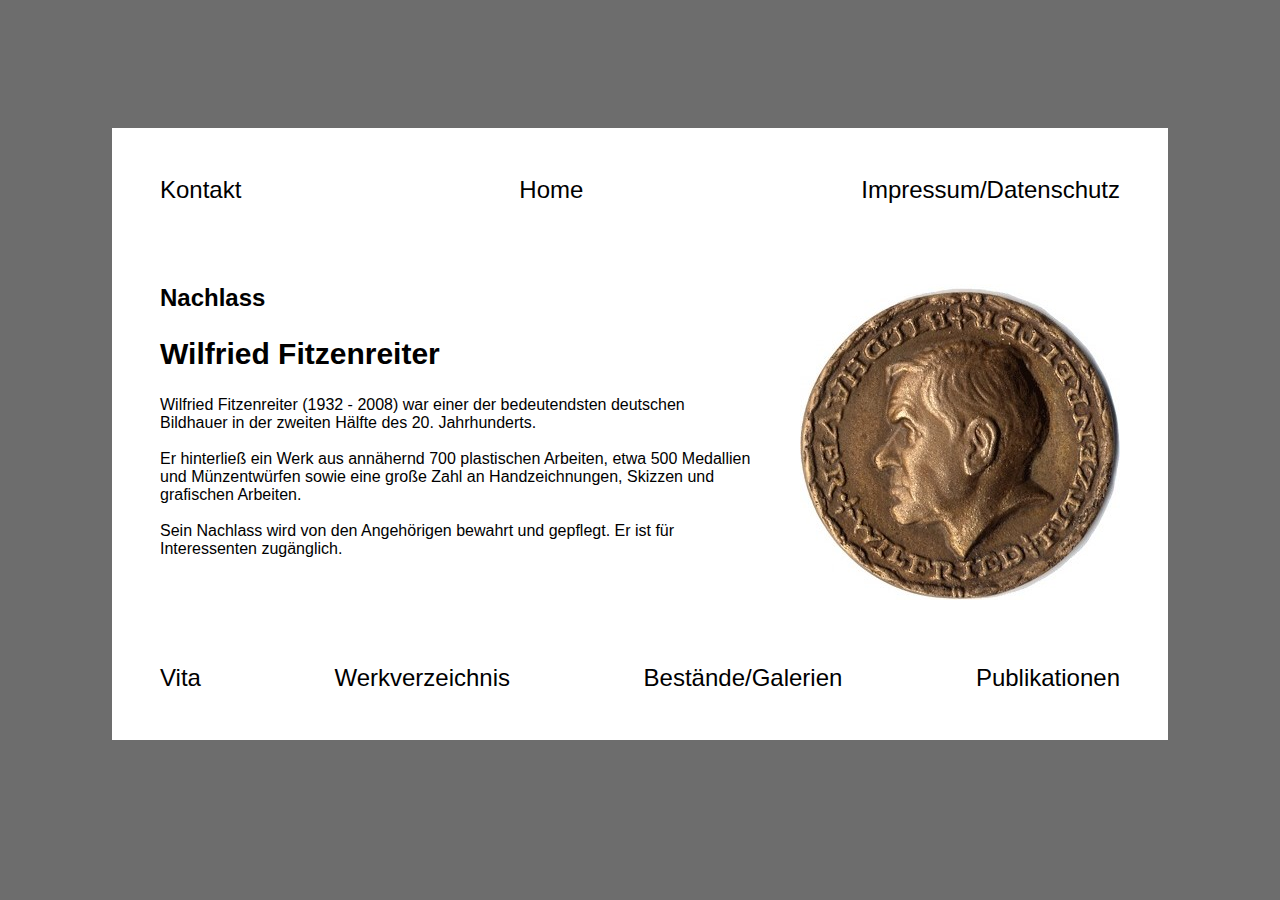
<file: index.html>
<!DOCTYPE html>
<html lang="de">
	<head>
		<meta charset="UTF-8">
		<meta name="viewport" content="width=device-width, initial-scale=1.0">
        <meta name="Fitzenreiter" content="Fitzenreiter Wilfried Bildhauer Sculptor Kunst Plastik Bronze">
        <meta name="keywords" content="Wilfried Fitzenreiter, Fitzenreiter, Bildhauer, Plastik, Medaille">
		
		<title>Homepage Nachlass Wilfried Fitzenreiter</title>

        <link rel="stylesheet" media="screen and (min-width: 640px)" href="resources/css/indexD.css">
        <link rel="stylesheet" media="screen and (max-width: 640px)" href="resources/css/mobile.css">
        

		<script src="resources/javascript/responsive.js"></script>
	</head>
	<body>
        <header id="header">
            <nav>
                <img id="menue" src="resources/pictures/Menue.svg" alt="Menü" onclick="menueButton()">
                <ul id="topnav">
                    <li>
                        <a href= "mailto:post@m-fitzenreiter.de">
                            Kontakt
                        </a>
                    </li>
                    <li>
                        <a href="index.html">
                            Home
                        </a>
                    </li>
                    <li>
                        <a href="Impressum_Datenschutz.html">
                            Impressum/Datenschutz
                        </a>
                    </li>
                </ul>
            </nav>
        </header>
        <main>
            <div id="text">
                <h1>
                    Nachlass
                </h1>
                <h2>
                    Wilfried Fitzenreiter
                </h2>
                <p>
                    Wilfried Fitzenreiter (1932 - 2008) war einer der bedeutendsten deutschen Bildhauer in der zweiten Hälfte des 20. Jahrhunderts.<br><br>
                    Er hinterließ ein Werk aus annähernd 700 plastischen Arbeiten, etwa 500 Medallien und Münzentwürfen sowie eine große Zahl an 
                    Handzeichnungen, Skizzen und grafischen Arbeiten.<br><br>
                    Sein Nachlass wird von den Angehörigen bewahrt und gepflegt. Er ist für Interessenten zugänglich.
                </p>
            </div>
            <img id="med" src="resources/pictures/MedWF.jpg" alt="Wilfried Fitzenreiter, Selbst, 1993, 56 mm (H 210)" width="320" height="316"> 
        </main>
        <footer>
            <nav>
                <ul id="bottomnav">
                    <li>
                        <a href="Vita.html">
                            Vita
                        </a>
                    </li>
                    <li>
                        <a href="Werkverzeichnis.html">
                            Werkverzeichnis
                        </a>
                    </li>
                    <li>
                        <a href="Bestände.html">
                            Bestände/Galerien
                        </a>
                    </li>
                    <li>
                        <a href="Publikationen.html">
                            Publikationen
                        </a>
                    </li>
                </ul>
            </nav>
        </footer>
	</body>
</html>
</file>
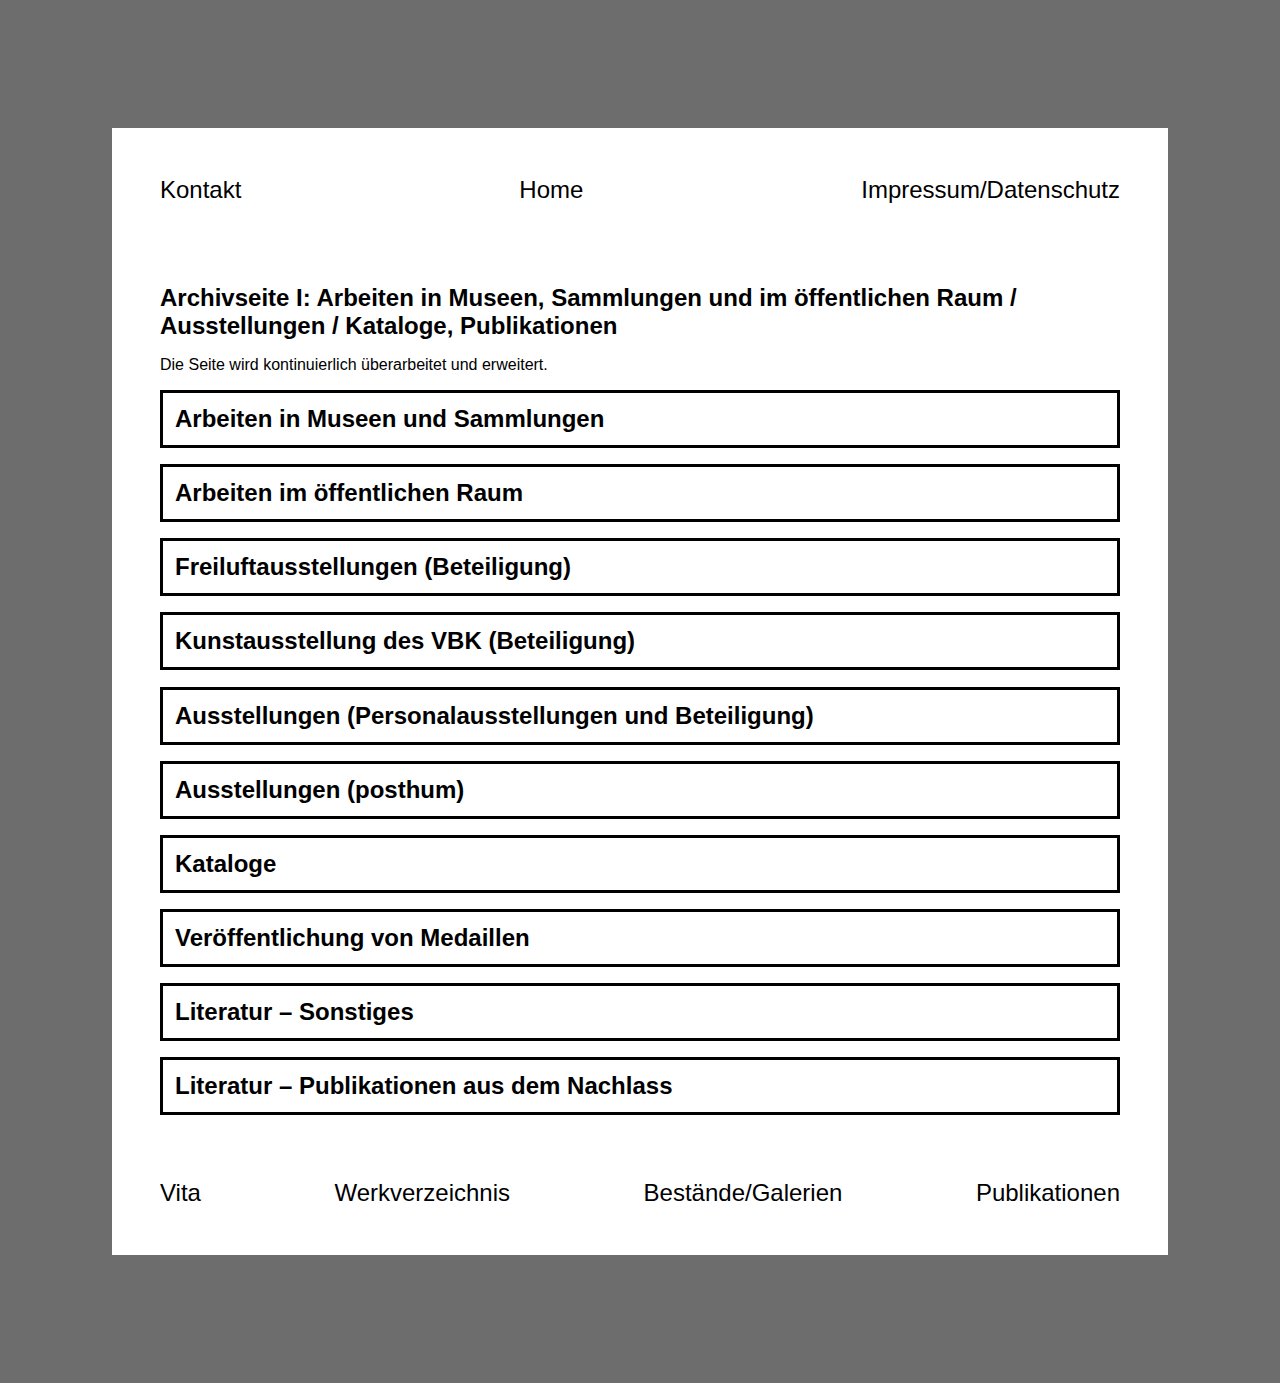
<file: Archivseite1.html>
<!DOCTYPE html>
<html lang="de">
	<head>
		<meta charset="UTF-8">
		<meta name="viewport" content="width=device-width, initial-scale=1.0">
        <meta name="Fitzenreiter" content="Fitzenreiter Wilfried Bildhauer Sculptor Kunst Plastik Bronze">
        <meta name="keywords" content="Wilfried Fitzenreiter, Fitzenreiter, Bildhauer, Plastik, Medaille">
		
		<title>Wilfried Fitzenreiter Archivseite 1</title>

		<link rel="stylesheet" media="screen and (min-width: 640px)" href="resources/css/Archiv1D.css">
		<link rel="stylesheet" media="screen and (max-width: 640px)" href="resources/css/mobileArchiv1.css">
        

		<script src="resources/javascript/responsiveArchiv.js"></script>
	</head>
	<body>
        <header id="header">
            <nav>
                <img id="menue" src="resources/pictures/Menue.svg" alt="Menü" onclick="menueButton()">
                <ul id="topnav">
                    <li>
                        <a href= "mailto:post@m-fitzenreiter.de">
                            Kontakt
                        </a>
                    </li>
                    <li>
                        <a href="index.html">
                            Home
                        </a>
                    </li>
                    <li>
                        <a href="Impressum_Datenschutz.html">
                            Impressum/Datenschutz
                        </a>
                    </li>
                </ul>
            </nav>
        </header>
        <main>
            <div>
                <div>
                    <h1>
                        Archivseite I: Arbeiten in Museen, Sammlungen und im öffentlichen Raum / Ausstellungen / Kataloge, Publikationen
                    </h1>
                    <p>
                        Die Seite wird kontinuierlich überarbeitet und erweitert.
                    </p>
                </div>
                <div>
                    <h1 class="button" onclick="openList(0)">
                        Arbeiten in Museen und Sammlungen
                    </h1>
                    <ul>
                        <li>
                            Gotha Münzkabinett: Medaillen
                        </li>
                        <li>
                            Bautzen Stadtmuseum: Kopf C. Toll
                        </li>
                        <li>
                            Rostock Kunsthalle: Liegende, Relief Badende
                        </li>
                        <li>
                            Schwerin Staatliche Museen: Kopf Karin, Zeichnungen
                        </li>
                        <li>
                            Magdeburg Museum Kloster Unser Lieben Frauen: Liegender, Schreitender, Kleinplastik, Gemmen, Medaillen, Zeichnungen
                        </li>
                        <li>
                            Halle Staatliche Galerie Moritzburg: Geschlagener, Säufer, Medaillen, Zeichnungen
                        </li>
                        <li>
                            Leipzig Museum der Bildenden Künste: Kleinplastik (Sportler)
                        </li>
                        <li>
                            Dresden Staatliche Kunstsammlungen: Paar, Medaillen, Zeichnung
                        </li>
                        <li>
                            Frankfurt/Oder Museum Junge Kunst: Geschlagener, Kleinplastiken
                        </li>
                        <li>
                            Eisenhüttenstadt Stadtmuseum: Kopf Anna
                        </li>
                        <li>
                            Erfurt Angermuseum: Kleinplastik (Stehende)
                        </li>
                        <li>
                            Weimar (Goethehaus): Medaillen
                        </li>
                        <li>
                            <a href="https://www.bpk-bildagentur.de/?LANGUAGE=DE_DE" target="_blank">
                                Berlin Nationalgalerie</a>: Kopf, Relief, Kleinplastiken
                        </li>
                        <li>
                            <a href="https://ikmk.smb.museum/home?lang=de" target="_blank">
                                Berlin Münzkabinett</a>: Medaillen, Münzen
                        </li>
                        <li>
                            Berlin Antikensammlung: Gemmen
                        </li>
                        <li>
                            Berlin Märkisches Museum: Ringer, Stehende
                        </li>
                        <li>
                            Berlin Museum für Deutsche Geschichte (Deutsches Historisches Museum): Knabenkopf, Kleinplastik, Medaillen
                        </li>
                        <li>
                            Berlin Schulmuseum: Kleinplastik, Medaillen
                        </li>
                        <li>
                            <a href="https://archiv.adk.de/Login?login_error=&easydb=nlgd0mc4gqqc23rtsvvv7k1i46&ts=1630065675" target="_blank">
                                Berlin Akademie der Künste</a>: Mädchenkopf Beate 1957; Medaille Käthe Kollwitz für den Käthe-Kollwitz-Preis der Akademie der Künste 1961; 6 Porträt-Medaillen der Präsidenten der Akademie der Künste 1986/87, Bronzen; 8 Zeichnungen 1969-1974
                        </li>
                        <li>
                            Neu-Ulm Städtische Sammlung (Stiftung K. und U. Schulz): Kleinplastik
                        </li>
                        <li>
                            Hannover Niedersächsisches Landesmuseum
                        </li>
                        <li>
                            München Staatliche Münzsammlung
                        </li>
                        <li>
                            Stockholm Moderna museet
                        </li>
                        <li>
                            <a href="http://www.kunstgussmuseum-lauchhammer.de/" target="_blank">
                                Kunstgussmuseum Lauchhammer</a> (Robert)
                        </li>
                        <li>
                            <a href="https://www.bernau-bei-berlin.de/de/stadtportraet/sehenswertes/kunst_im_oeffentlichen_raum/artikel-kunstraum_innenstadt_skulpturensammlung_der_waldsiedlung_bernau.html" target="_blank">
                                Bernau Skulpturensammlung der Waldsiedlung</a> (Brunnenfiguren)
                        </li>
                    </ul>
                </div>
                <div>
                    <h1 class="button" onclick="openList(1)">
                        Arbeiten im öffentlichen Raum
                    </h1>
                    <ul>
                        <li>
                            ehem. Waldsiedlung Wandlitz: Brunnenfiguren 1959 (jetzt Stadt <a href="https://www.bernau-bei-berlin.de/de/stadtportraet/sehenswertes/kunst_im_oeffentlichen_raum/artikel-kunstraum_innenstadt_skulpturensammlung_der_waldsiedlung_bernau.html" target="_blank">
                                Bernau</a>)
                        </li>
                        <li>
                            Rüdersdorf Krankenhaus : Liegender Knabe 1966
                        </li>
                        <li>
                            Hoyerswerda Krankenhaus : Hochrelief Samariter 1967
                        </li>
                        <li>
                            Halle-Neustadt: Saalenixe 1968
                        </li>
                        <li>
                            <a href="https://bildhauerei-in-berlin.de/_html/katalog.html" target="_blank">
                                Berlin</a>: Deutsches Theater: Büste Max Reinhard 1963; Leipziger Straße: Paris 1982; Spreeufer: Brunnenfiguren vom ehemaligen Brunnen Palasthotel 1988; Grünau: Ruderer (Figur und Relief) 1968; Friedrichshain: Turnende 1973; Bad im Friedrichshain: Springerin 1964; Sportschule: Liegender 1974;
                            <a href="https://www.spsg.de/schloesser-gaerten/objekt/schloss-schoenhausen/" target="_blank">
                                Niederschönhausen</a>: Stehender Knabe (Robert) 1963 
                        </li>
                        <li>
                            Brandenburg: Katerdenkmal Kindergarten 1966
                        </li>
                        <li>
                            Eisenhüttenstadt: Liegender Knabe 1966, Stehende, Stehender Knabe 1975, Gewandfigur 1974
                        </li>
                        <li>
                            Gera: Springerin
                        </li>
                        <li>
                            Schwedt: Judoka 1968
                        </li>
                        <li>
                            Karl-Marx-Stadt / Chemnitz: Sitzende 1970, Paar 1972, Geschlagener, Parisurteil (Brühl) 1976-79, Kleinplastik (ehem. Hotel)
                        </li>
                        <li>
                            Frankfurt/Oder: Stehender Knabe (Robert) 1963, Stehende 1972
                        </li>
                        <li>
                            Rostock: Liegender 1969, Rostock Warnemünde: Paar 1972
                        </li>
                        <li>
                            Erfurt: Turnende 1973, Liegender 1969, Sitzende 1970, Judoka 1968, Schreitender 1977
                        </li>
                        <li>
                            Bad Frankenhausen: Sitzende 1970, Liegender Knabe 1966 
                        </li>
                        <li>
                            Neubrandenburg:
                            <a href="62.159.150.10/POPWMS30/ProOpenPlusWMS.dll?VERSION=1.1.1&REQUEST=GetFeatureInfo&SERVICE=WMS&SRS=EPSG:2398&BBOX=4578102.99382716,5935370.875661376,4589617.00617284,5940369.124338624&WIDTH=1085&HEIGHT=471&LAYERS=V_0_9&STYLES=&FORMAT=image/png&INFO_FORMAT=text/html&EXCEPTIONS=application/vnd.ogc.se_xml&FEATURE_COUNT=100&QUERY_LAYERS=V_0_9&X=474&Y=382" target="_blank">
                                Saalenixe 1968</a>
                        </li>
                        <li>
                            Hohenstein-Ernstthal: Karl-May-Denkmal (Büste) 1991
                        </li>
                        <li>
                            Schwerin: Judoka 1968, Junge Frau 1969
                        </li>
                        <li>
                            Paris Deutsche Botschaft: Stehende 1976
                        </li>
                    </ul>
                </div>
                <div>
                    <h1 class="button" onclick="openList(2)">
                        Freiluftausstellungen (Beteiligung)
                    </h1>
                    <ul>
                        <li>
                            „Plastik und Blumen“ Treptower Park, Berlin: 1963, 1965, 1967, 1971, 1973, 1975, 1978, 1980, 1985, 1988
                        </li>
                        <li>
                            „Plastik im Park“ Gera: 1967, 1968, 1975, 1976, 1977, 1980, 1981, 1982, 1984
                        </li>
                        <li>
                            „Bildhauerische Arbeiten in Park und Kirche Putbus“ - Putbus 2001
                        </li>
                    </ul>
                </div>
                <div>
                    <h1 class="button" onclick="openList(3)">
                        Kunstausstellung des VBK (Beteiligung)
                    </h1>
                    <ul>
                        <li>
                            V. Deutsche Kunstausstellung Dresden 1967
                        </li>
                        <li>
                            VI. Deutsche Kunstausstellung Dresden 1967
                        </li>
                        <li>
                            VIII.Kunstausstellung der DDR 1982
                        </li>
                        <li>
                            X. Kunstausstellung der DDR 1987
                        </li>
                        <li>
                            Ausstellung des Verbandes Bildender Künstler Bezirk Berlin: 1960, 1962, 1965, 1974, 1977, 1981, 1983
                        </li>
                    </ul>
                </div>
                <div>
                    <h1 class="button" onclick="openList(4)">
                        Ausstellungen (Personalausstellungen und Beteiligung)
                    </h1>
                    <ul>
                        <li>
                            Ausstellung Junger Künstler, Pavillion der Kunst 1959
                        </li>
                        <li>
                            Kleinplastikwanderausstellung 1960
                        </li>
                        <li>
                            Ausstellung Junger Künstler 1963
                        </li>
                        <li>
                            Unser Zeitgenosse, Nationalgalerie, Berlin 1964
                        </li>
                        <li>
                            Deutsche Kunst des 19./20. Jahrhunderts, Nationalgalerie, Berlin 1966
                        </li>
                        <li>
                            Meisterschüler der Deutschen Akademie der Künste, Berlin 1967
                        </li>
                        <li>
                            Deutsche Realistische Bildhauerkunst im XX. Jahrhundert, Nationalgalerie Berlin 1967
                        </li>
                        <li>
                            Plastik und Email, Schloss Mosigkau 1968
                        </li>
                        <li>
                            Kulturzentrum der DDR Stockholm 1968
                        </li>
                        <li>
                            Architektur und Bildende Kunst, Altes Museum Berlin 1969
                        </li>
                        <li>
                            Kunst und Sport, Leipzig 1969
                        </li>
                        <li>
                            Will Lammert und die Will-Lammert-Preisträger, Akademie der Künste Berlin 1973
                        </li>
                        <li>
                            Biennale der Kleinplastik, Budapest 1973
                        </li>
                        <li>
                            Kleinplastik - Porträt - Schaffen. Bildhauerzeichnungen, Museum für Deutsche Geschichte Berlin 1974
                        </li>
                        <li>
                            Vom Modell zum Guß. Medaillenkunst in der DDR, Gotha 1974
                        </li>
                        <li>
                            Die Frau und die Gesellschaft, Berlin 1975
                        </li>
                        <li>
                            Personalausstellung Galerie am Prater, Berlin 1977/78
                        </li>
                        <li>
                            <a href="resources/PDF/Neubrandenburg 1978.pdf" target="_blank">
                                Personalausstellung Haus der Kultur und Bildung Neubrandenburg 1978</a>
                        </li>
                        <li>
                            Jugend in der Kunst, Altes Museum Berlin 1979
                        </li>
                        <li>
                            Weggefährten - Zeitgenossen, Altes Museum Berlin 1979
                        </li>
                        <li>
                            Galerie erph Erfurt 1979
                        </li>
                        <li>
                            Anthropos. Die menschliche Figur in der zeitgenössischen Plastik, Wien 1982
                        </li>
                        <li>
                            Alltag und Epoche. Werke bildender Kunst der DDR aus 35 Jahren, Altes Museum Berlin 1984
                        </li>
                        <li>
                            Personalausstellung Galerie "a" Berlin 1985
                        </li>
                        <li>
                            Musik in der bildenden Kunst der DDR, Altes Museum Berlin 1985
                        </li>
                        <li>
                            <a href="resources/PDF/Majakowski_1985.pdf" target="_blank">
                                Personalausstellung Majakowski-Galerie Westberlin 1985</a>
                        </li>
                        <li>
                            Sport in der bildenden Kunst der DDR, Ausstellungszentrum am Fernsehturm Berlin 1985
                        </li>
                        <li>
                            Personalausstellung Prag und Bratislava 1986
                        </li>
                        <li>
                            Kunst in Berlin 1648-1987, Altes Museum Berlin 1987
                        </li>
                        <li>
                            Bildhauerkunst aus der Deutschen Demokratischen Republik, Bonn / München / Mannheim 1987/88
                        </li>
                        <li>
                            Mensch - Figur - Raum. Werke deutscher Bildhauer des 20. Jahrhundert, Nationalgalerie Berlin 1988
                        </li>
                        <li>
                            <a href="resources/PDF/UdL.pdf" target="_blank">
                                Personalausstellung Galerie unter den Linden Berlin 1990</a>
                        </li>
                        <li>
                            Personalausstellung Pergamonmuseum (Freunde der antiken Kunst e.V.) Berlin 1992
                        </li>
                        <li>
                            Personalausstellung Galerie Altes Lager Berlin 1993
                        </li>
                        <li>
                            <a href="resources/PDF/Stendal_1997.pdf" target="_blank">
                                Personalausstellung Winkelmann-Museum Stendal 1997</a>
                        </li>
                        <li>
                            Personalausstellung Städtisches Museum Eisenhüttenstadt 1997
                        </li>
                        <li>
                            Deutsches Medaillenmuseum Waldaschaff 1999
                        </li>
                        <li>
                            Personalausstellung Sparkasse Auerbach/Vogtland 2000
                        </li>
                        <li>
                            <a href="resources/PDF/Wiesbaden.pdf" target="_blank">
                                Personalausstellung Galerie Schirmer Wiesbaden 2001</a>
                        </li>
                        <li>
                            <a href="resources/PDF/Muenzkabinett_2002.pdf" target="_blank">
                                Personalausstellung Münzkabinett Staatliche Museen zu Berlin 2002</a>
                        </li>
                        <li>
                            <a href="www.kunstgiesserei-flierl.de/html/04galerie/2003_2/kunstgiesserei_flierl_galerie_02_fitzerreiter.html" target="_blank">
                                Personalausstellung Kunstgiesserei Flierl Berlin 2002</a>
                        </li>
                        <li>
                            Personalausstellung Galerie Talstraße Halle 2002
                        </li>
                        <li>
                            Personalausstellung Galerie Unter dem Wasserturm Neuenhagen 2004
                        </li>
                        <li>
                            Personalausstellung Kunstparkhaus Strausberg 2004
                        </li>
                    </ul>
                </div>
                <div>
                    <h1 class="button" onclick="openList(5)">
                        Ausstellungen (posthum)
                    </h1>
                    <ul>
                        <li>
                            Gedenkausstellung Galerie Kunstgiesserei Flierl 2008
                        </li>
                        <li>
                            Kunstverein "Talstraße" (Halle/S.) 2011: "Das Phänomen des Raumes" (Beteiligung)
                        </li>
                        <li>
                            Galerie Pohl (Berlin-Pankow) 2011 (Personalausstellung)
                        </li>
                        <li>
                            Bilderhaus Krämerbrücke (Erfurt) 2011: "Stille Noblesse - Hallesche Kunst" (Beteiligung)
                        </li>
                        <li>
                            Galerie Kunstgiesserei Flierl (Berlin-Weißensee) 2011: "Torso und Torsion" (Personalausstellung)
                        </li>
                        <li>
                            Personalausstellung zum 80. Geburtstag in Halle/S. 2012: Hallescher Kunstverein im Stadtarchiv "Erotika und Kommentage zur Zeitgeschichte"
                        </li>
                        <li>
                            Personalausstellung zum 80. Geburtstag in Halle/S. 2012: Galerie Nord "Die zweite Dimension - Reliefs und Zeichnungen"
                        </li>
                        <li>
                            Personalausstellung zum 80. Geburtstag in Halle/S. 2012: Galerie f2 (in Kooperation mit Kunstverein "Talstraße") "Ruhe und Bewegung"
                        </li>
                        <li>
                            Personalausstellung zum 80. Geburtstag in der Galerie Kunstgiesserei Flierl (Berlin-Weißensee) 2012: "Die zweite Dimension - Reliefs, Medaillen und Zeichnungen"
                        </li>
                        <li>
                            Bilderhaus Krämerbrücke 2012: "Sinn und Form. Positionen figürlicher Plastik" (Beteiligung)
                        </li>
                        <li>
                            Schlossmuseum Molsdorf 2013: "LEDA, ihr Schwan und andere Liebespaare der Antike" (Beteiligung)
                        </li>
                        <li>
                            Kunstgussmuseum Lauchhammer 2013: "Bildhauer sehen Kinder. Vom Wandel ihrer Darstellung in der DDR-Zeit" (Beteiligung)
                        </li>
                        <li>
                            Galerie Zaglmaier (Halle/S.) 2014: "Commedia humana" (Personalausstellung)
                        </li>
                        <li>
                            kunstmuseum kloster unser lieben frauen Magdeburg 2015: "Figur & Gefäß. Ausstellung anlässlich des 100. Jubiläums der Burg Giebichenstein Kunsthochschule Halle" (Beteiligung)
                        </li>
                        <li>
                            Kunsthandel Dr. Karger (Berlin) 2017: "Plastiken und Reliefs" (Personalausstellung zum 85. Geburtstag)
                        </li>
                    </ul>
                </div>
                <div>
                    <h1 class="button" onclick="openList(6)">
                        Kataloge
                    </h1>
                    <ul>
                        <li>
                            Bildhauerkunst in Magdeburg 1969
                        </li>
                        <li>
                            25 Jahre Neuerwerbungen Kulturhistorisches Museum Magdeburg 1970
                        </li>
                        <li>
                            Museumskompendium Galerie Junge Kunst Frankfurt/Oder 1975
                        </li>
                        <li>
                            Weggefährten - Zeitgenossen (Ausstellung Altes Museum), Berlin 1979
                        </li>
                        <li>
                            Mensch - Figur -Raum. Werke deutscher Bildhauer des 20. Jahrhundert (Ausstellung Nationalgalerie), Berlin 1988
                        </li>
                        <li>
                            Plastik / Nationale Sammlung der DDR, Kloster Unser Lieben Frauen Magdeburg 1989
                        </li>
                        <li>
                            Nationalgalerie Berlin. Kunst in der DDR, Leipzig (Seemann), 2003
                        </li>
                        <li>
                            skulptur!klein!skulptur! Kleinplastiken des 19. und 20. Jahrunderts aus der Sammlung K. und U. Schulz, 2006
                        </li>
                        <li>
                            Bildhauer sehen Kinder. Vom Wandel ihrer Darstellung in der DDR-Zeit, Kunstgussmuseum Lauchhammer, 2013
                        </li>
                    </ul>
                </div>
                <div>
                    <h1 class="button" onclick="openList(7)">
                        Veröffentlichung von Medaillen
                    </h1>
                    <ul>
                        <li>
                            Katalog „Medaillenkunst in der DDR“ Gotha 1974
                        </li>
                        <li>
                            W. Steguweit, S. Weber, Aufbruch Durchbruch. Zeitzeichen in der deutschen Medaillenkunst, München 1990
                        </li>
                        <li>
                            W. Steguweit et al., Die Gedenkmünzen der DDR und ihre Schöpfer, Frankfurt/M. 2000
                        </li>
                        <li>
                            Medaillenkunst in Halle im 20. Jahrhundert (Ausstellungskatalog), Berlin 2002
                        </li>
                        <li>
                            Veröffentlichungen der Deutschen Gesellschaft für Medaillenkunst: Die Kunstmedaille in Deutschland I, II, IV, V, X, XI, XVII (Gesamtkatalog der Medaillen)
                        </li>
                        <li>
                            FIDEM-Kataloge 1992, 1994, 1996, 2000
                        </li>
                        <li>
                            Numismatische Beiträge 1975; 1984
                        </li>
                        <li>
                            Geldgeschichtliche Nachrichten 32/1997 (W. Steguweit), 36/2001 (E. Wipplinger)
                        </li>
                        <li>
                            Zeitschrift „Medal“ 1992 (20)
                        </li>
                    </ul>
                </div>
                <div>
                    <h1 class="button" onclick="openList(8)">
                        Literatur – Sonstiges
                    </h1>
                    <ul>
                        <li>
                            W. Hütt, Junge bildende Künstler der DDR, Leipzig 1965 
                        </li>
                        <li>
                            Peter H. Feist, Plastik in der DDR, Dresden 1965
                        </li>
                        <li>
                            W. Fitzenreiter u. W. Förster, Bildnerische Etüden, Inselbücherei Nr. 872, Leipzig 1967
                        </li>
                        <li>
                            H. Schönemann, Sieger der Geschichte, Berlin 1969
                        </li>
                        <li>
                            H. Jähner u.a., Weggefährten. 25 Künstler der DDR, Dresden 1970
                        </li>
                        <li>
                            H. Libau (Hg.) Bildhauerzeichnungen von 15 Künstlern der DDR, Inselbücherei Nr. 1026, Leipzig 1979
                        </li>
                        <li>
                            I. Beyer, Der Klasse verbunden, Berlin 1983
                        </li>
                        <li>
                            M. Kunze (Hg.), Antiken auf die Schippe genommen, Mainz (Zabern), 1998
                        </li>
                        <li>
                            R. v. Brasch, Künstler treffen in Berlin, München etc. (Prestel), 2008, 137
                        </li>
                        <li>
                            Mitteilungen der Akademie der Künste der DDR 17, 1979, 65 (H.J. Ludwig)
                        </li>
                        <li>
                            Bildende Kunst 29, 1981 (M. George)
                        </li>
                        <li>
                            Dresdener Kunstblätter 42, 1998 (R. Grund)
                        </li>
                        <li>
                            Jugendmagazin „Neues Leben“, 2/1975, 36-39
                        </li>
                    </ul>
                </div>
                <div>
                    <a id="Publikationen" href="Publikationen.html" target="_blank">
                        Literatur – Publikationen aus dem Nachlass
                    </a>
                </div>
            </div>
        </main>
        <footer>
            <nav>
                <ul id="bottomnav">
                    <li>
                        <a href="Vita.html">
                            Vita
                        </a>
                    </li>
                    <li>
                        <a href="Werkverzeichnis.html">
                            Werkverzeichnis
                        </a>
                    </li>
                    <li>
                        <a href="Bestände.html">
                            Bestände/Galerien
                        </a>
                    </li>
                    <li>
                        <a href="Publikationen.html">
                            Publikationen
                        </a>
                    </li>
                </ul>
            </nav>
        </footer>
	</body>
</html>
</file>
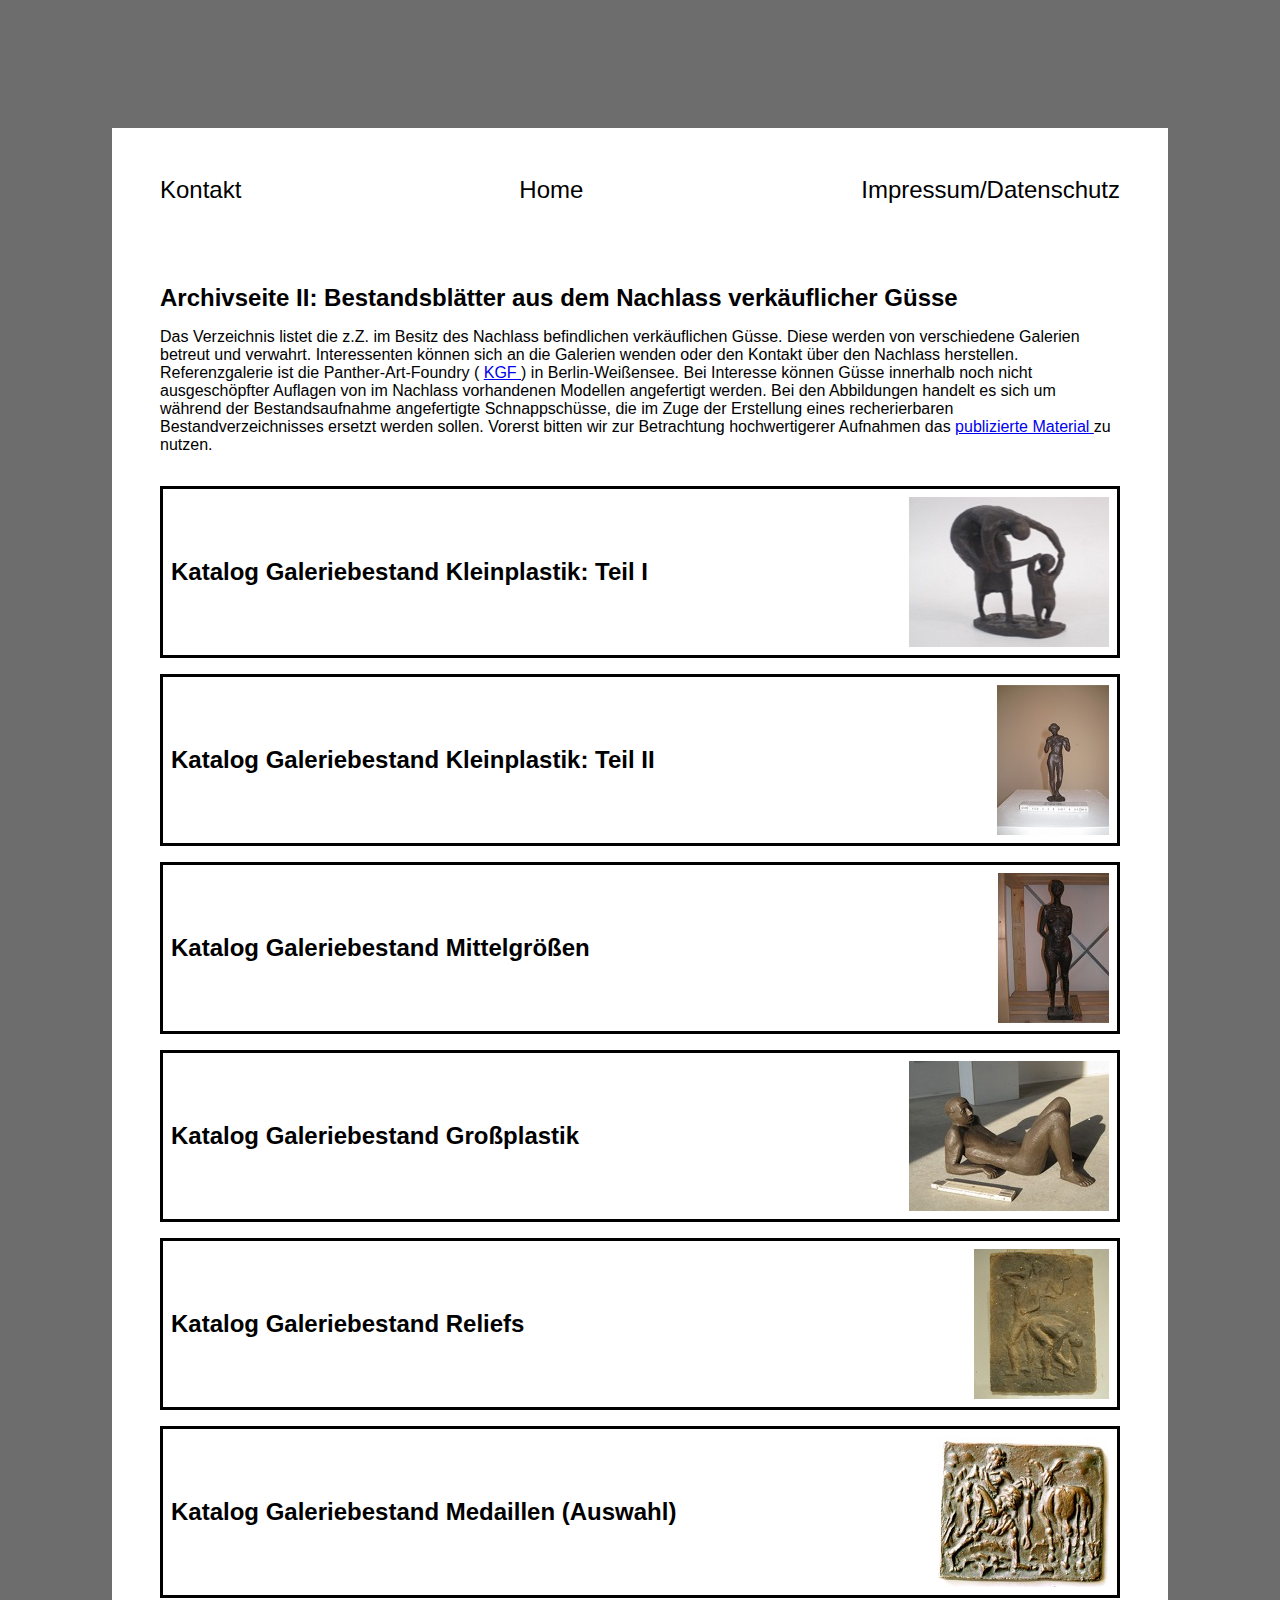
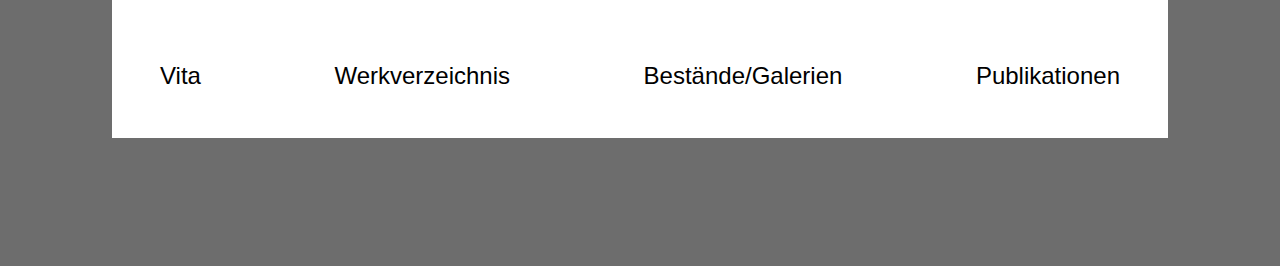
<file: Archivseite2.html>
<!DOCTYPE html>
<html lang="de">
	<head>
		<meta charset="UTF-8">
		<meta name="viewport" content="width=device-width, initial-scale=1.0">
        <meta name="Fitzenreiter" content="Fitzenreiter Wilfried Bildhauer Sculptor Kunst Plastik Bronze">
        <meta name="keywords" content="Wilfried Fitzenreiter, Fitzenreiter, Bildhauer, Plastik, Medaille">
		
		<title>Wilfried Fitzenreiter Archivseite 2</title>

		<link rel="stylesheet" media="screen and (min-width: 640px)" href="resources/css/Archiv2D.css">
		<link rel="stylesheet" media="screen and (max-width: 640px)" href="resources/css/mobileArchiv2.css">
        

		<script src="resources/javascript/responsiveArchiv.js"></script>
	</head>
	<body>
        <header id="header">
            <nav>
                <img id="menue" src="resources/pictures/Menue.svg" alt="Menü" onclick="menueButton()">
                <ul id="topnav">
                    <li>
                        <a href= "mailto:post@m-fitzenreiter.de">
                            Kontakt
                        </a>
                    </li>
                    <li>
                        <a href="index.html">
                            Home
                        </a>
                    </li>
                    <li>
                        <a href="Impressum_Datenschutz.html">
                            Impressum/Datenschutz
                        </a>
                    </li>
                </ul>
            </nav>
        </header>
        <main>
            <div>
                <h1>
                    Archivseite II: Bestandsblätter aus dem Nachlass verkäuflicher Güsse
                </h1>
                <p>
                    Das Verzeichnis listet die z.Z. im Besitz des Nachlass befindlichen verkäuflichen Güsse. Diese werden von verschiedene Galerien betreut und verwahrt. Interessenten können sich an die Galerien wenden oder den Kontakt über den Nachlass herstellen. Referenzgalerie ist die Panther-Art-Foundry (
                        <a titel="Panther Art Foundry" href="http://panther-art-foundry.de/" target="_blank">
                            KGF
                        </a>
                    ) in Berlin-Weißensee.
                    Bei Interesse können Güsse innerhalb noch nicht ausgeschöpfter Auflagen von im Nachlass vorhandenen Modellen angefertigt werden.
                    Bei den Abbildungen handelt es sich um während der Bestandsaufnahme angefertigte Schnappschüsse, die im Zuge der Erstellung eines recherierbaren Bestandverzeichnisses ersetzt werden sollen. Vorerst bitten wir zur Betrachtung hochwertigerer Aufnahmen das
                        <a titel="Publikationen" href="Publikationen.html" target="_blank">
                            publizierte Material
                        </a>
                    zu nutzen.
                </p>
            </div>
            <a class="pdfButton" href="resources/PDF/Kleinplastik I - Galeriekatalog.pdf" target="_blank">
                <h1>
                    Katalog Galeriebestand Kleinplastik: Teil I
                </h1>
                <img src="resources/pictures/Katalog Galeriebestand Kleinplastik Teil I.jpg" alt="Katalog Galeriebestand Kleinplastik: Teil I" width="200" height="150">
            </a>
            <a class="pdfButton" href="resources/PDF/Kleinplastik II - Galeriekatalog.pdf" target="_blank">
                <h1>
                    Katalog Galeriebestand Kleinplastik: Teil II
                </h1>
                <img src="resources/pictures/Katalog Galeriebestand Kleinplastik Teil II.jpg" alt="Katalog Galeriebestand Kleinplastik: Teil II" width="112" height="150">
            </a>
            <a class="pdfButton" href="resources/PDF/Mittelgroeszen - Galeriekatalog.pdf" target="_blank">
                <h1>
                    Katalog Galeriebestand Mittelgrößen
                </h1>
                <img src="resources/pictures/Katalog Galeriebestand Mittelgrößen.jpg" alt="Katalog Galeriebestand Mittelgrößen" width="111" height="150">
            </a>
            <a class="pdfButton" href="resources/PDF/Groszplastik - Galeriekatalog.pdf" target="_blank">
                <h1>
                    Katalog Galeriebestand Großplastik
                </h1>
                <img src="resources/pictures/Katalog Galeriebestand Großplastik.jpg" alt="Katalog Galeriebestand Großplastik" width="200" height="150">
            </a>
            <a class="pdfButton" href="resources/PDF/Reliefs - Galeriekatalog.pdf" target="_blank">
                <h1>
                    Katalog Galeriebestand Reliefs
                </h1>
                <img src="resources/pictures/Katalog Galeriebestand Reliefs.jpg" alt="Katalog Galeriebestand Reliefs" width="135" height="150">
            </a>
            <a class="pdfButton" href="resources/PDF/Medaillen_Auswahl.pdf" target="_blank">
                <h1>
                    Katalog Galeriebestand Medaillen (Auswahl)
                </h1>
                <img src="resources/pictures/Katalog Galeriebestand Medaillen (Auswahl).jpg" alt="Katalog Galeriebestand Medaillen (Auswahl)" width="171" height="150">
            </a>
        </main>
        <footer>
            <nav>
                <ul id="bottomnav">
                    <li>
                        <a href="Vita.html">
                            Vita
                        </a>
                    </li>
                    <li>
                        <a href="Werkverzeichnis.html">
                            Werkverzeichnis
                        </a>
                    </li>
                    <li>
                        <a href="Bestände.html">
                            Bestände/Galerien
                        </a>
                    </li>
                    <li>
                        <a href="Publikationen.html">
                            Publikationen
                        </a>
                    </li>
                </ul>
            </nav>
        </footer>
	</body>
</html>
</file>
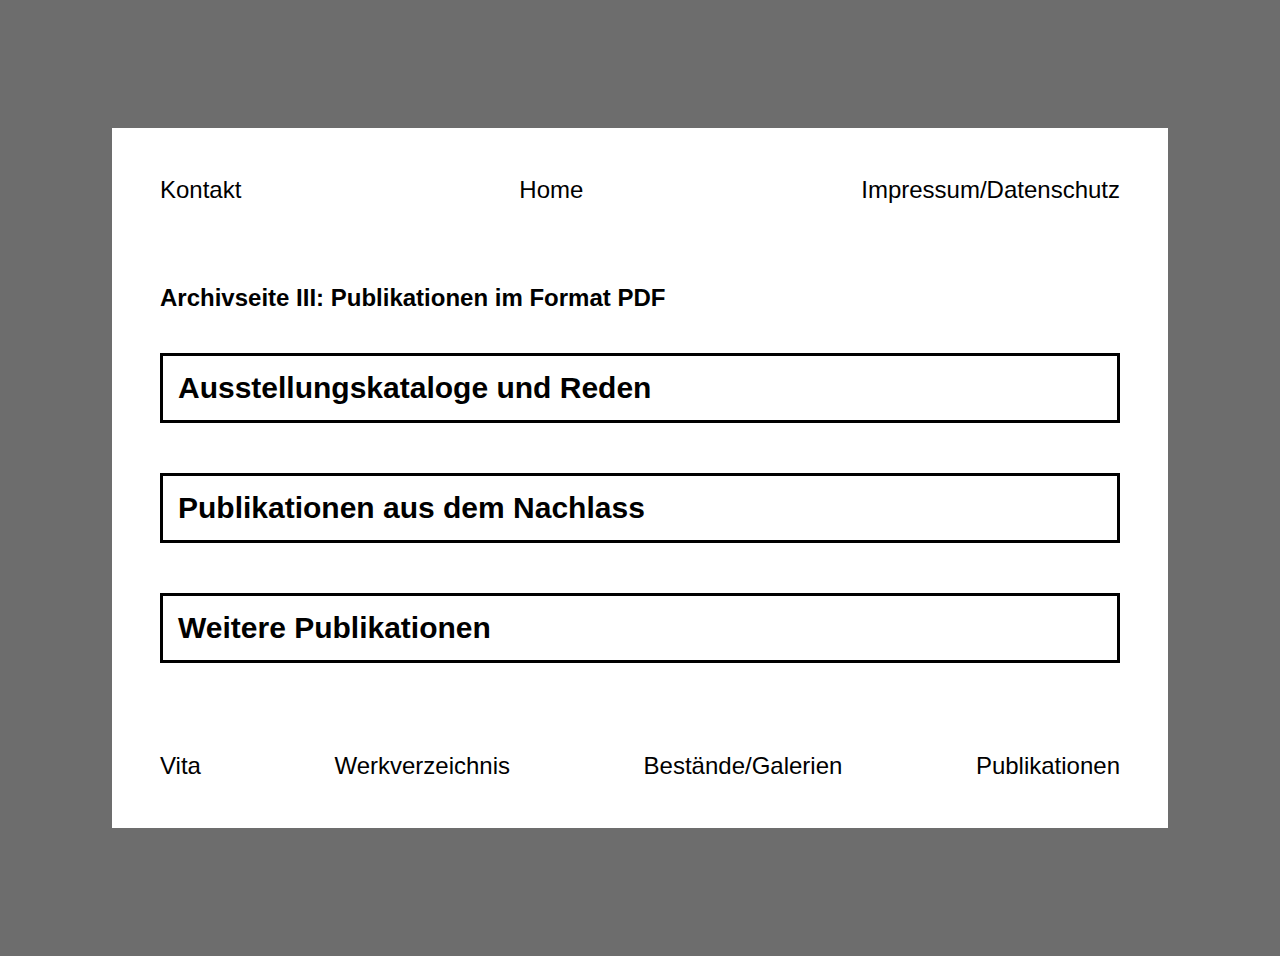
<file: Archivseite3.html>
<!DOCTYPE html>
<html lang="de">
	<head>
		<meta charset="UTF-8">
		<meta name="viewport" content="width=device-width, initial-scale=1.0">
        <meta name="Fitzenreiter" content="Fitzenreiter Wilfried Bildhauer Sculptor Kunst Plastik Bronze">
        <meta name="keywords" content="Wilfried Fitzenreiter, Fitzenreiter, Bildhauer, Plastik, Medaille">
		
		<title>Wilfried Fitzenreiter Archivseite 3</title>

        <link rel="stylesheet" media="screen and (min-width: 640px)" href="resources/css/Archiv3D.css">
		<link rel="stylesheet" media="screen and (max-width: 640px)" href="resources/css/mobileArchiv3.css">
        

		<script src="resources/javascript/responsiveArchiv.js"></script>
	</head>
	<body>
        <header id="header">
            <nav>
                <img id="menue" src="resources/pictures/Menue.svg" alt="Menü" onclick="menueButton()">
                <ul id="topnav">
                    <li>
                        <a href= "mailto:post@m-fitzenreiter.de">
                            Kontakt
                        </a>
                    </li>
                    <li>
                        <a href="index.html">
                            Home
                        </a>
                    </li>
                    <li>
                        <a href="Impressum_Datenschutz.html">
                            Impressum/Datenschutz
                        </a>
                    </li>
                </ul>
            </nav>
        </header>
        <main>
            <div>
                <h1>
                    Archivseite III: Publikationen im Format PDF
                </h1>
            </div>
            <div>
                <h2 class="button" onclick="openList(0)">
                    Ausstellungskataloge und Reden
                </h2>
                <ul>
                    <li>
                        <a class="pdfButton" href="resources/PDF/Majakowski_1985.pdf" target="_blank">
                            <h1>
                                Majakowski-Galerie Berlin/West 1985
                            </h1>
                            <img src="resources/pictures/Majakowski-Galerie BerlinWest 1985.jpg" alt="Majakowski-Galerie Berlin/West 1985" width="130" height="150">
                        </a>
                    </li>
                    <li>
                        <a class="pdfButton" href="resources/PDF/Neubrandenburg 1978.pdf" target="_blank">
                            <h1>
                                Haus der Kultur und Bildung Neubrandenburg 1987
                            </h1>
                            <img src="resources/pictures/Haus der Kultur und Bildung Neubrandenburg 1987.jpg" alt="Haus der Kultur und Bildung Neubrandenburg 1987" width="162" height="150">
                        </a>
                    </li>
                    <li>
                        <a class="pdfButton" href="resources/PDF/UdL.pdf" target="_blank">
                            <h1>
                                Galerie Unter den Linden 1990
                            </h1>
                            <img src="resources/pictures/Galerie Unter den Linden 1990.jpg" alt="Galerie Unter den Linden 1990" width="156" height="150">
                        </a>
                    </li>
                    <li>
                        <a class="pdfButton" href="resources/PDF/Stendal_1997.pdf" target="_blank">
                            <h1>
                                Winkelmann-Museum Stendal 1997
                            </h1>
                            <img src="resources/pictures/Winkelmann-Museum Stendal 1997.jpg" alt="Winkelmann-Museum Stendal 1997" width="106" height="150">
                        </a>
                    </li>
                    <li>
                        <a class="pdfButton" href="resources/PDF/Wiesbaden.pdf" target="_blank">
                            <h1>
                                Galerie Schirmer Wiesbaden 2001
                            </h1>
                            <img src="resources/pictures/Galerie Schirmer Wiesbaden 2001.jpg" alt="Galerie Schirmer Wiesbaden 2001" width="150" height="150">
                        </a>
                    </li>
                    <li>
                        <a class="pdfButton" href="resources/PDF/Muenzkabinett_2002.pdf" target="_blank">
                            <h1>
                                Münzkabinett Staatliche Museen zu Berlin 2002
                            </h1>
                            <img src="resources/pictures/Münzkabinett Staatliche Museen zu Berlin 2002.jpg" alt="Münzkabinett Staatliche Museen zu Berlin 2002" width="105" height="150">
                        </a>
                    </li>
                    <li>
                        <a class="pdfButton" href="resources/PDF/Rede_Jacobi.pdf" target="_blank">
                            <h1>
                                Rede Dr. F Jacobi zur Eröffnung "Plastiken und Reliefs" Kunsthandel Dr. Karger 2017
                            </h1>
                            <img src="resources/pictures/Rede Dr. F Jacobi zur Eröffnung Plastiken und Reliefs Kunsthandel Dr. Karger 2017.jpg" alt="Rede Dr. F Jacobi zur Eröffnung Plastiken und Reliefs Kunsthandel Dr. Karger 2017" width="105" height="150">
                        </a>
                    </li>
                </ul>
            </div>
            <div>
                <h2 class="button" onclick="openList(1)">
                    Publikationen aus dem Nachlass
                </h2>
                <ul>
                    <li>
                        <a class="pdfButton" href="resources/PDF/Atelier 1. Fassung.pdf" target="_blank">
                            <h1>
                                Das Atelier Wisbyer Straße (Fotos: A. Pietsch)
                            </h1>
                            <img src="resources/pictures/Das Atelier Wisbyer Straße (Fotos A. Pietsch).jpg" alt="Das Atelier Wisbyer Straße (Fotos: A. Pietsch)" width="105" height="150">
                        </a>
                    </li>
                    <li>
                        <a class="pdfButton" href="resources/PDF/Sportplastik.pdf" target="_blank">
                            <h1>
                                Sportplastik (Fotos: K. Zimmermann/A. Fitzenreiter)
                            </h1>
                            <img src="resources/pictures/Sportplastik (Fotos K. Zimmermann A. Fitzenreiter).jpg" alt="Sportplastik (Fotos: K. Zimmermann/A. Fitzenreiter)" width="105" height="150">
                        </a>
                    </li>
                    <li>
                        <a class="pdfButton" href="resources/PDF/Mythologische Gestalten.pdf" target="_blank">
                            <h1>
                                Mythologische Gestalten (Fotos: K. Zimmermann/A. Fitzenreiter)
                            </h1>
                            <img src="resources/pictures/Mythologische Gestalten (Fotos K. Zimmermann A. Fitzenreiter).jpg" alt="Mythologische Gestalten (Fotos: K. Zimmermann/A. Fitzenreiter)" width="212" height="150">
                        </a>
                    </li>
                    <li>
                        <a class="pdfButton" href="resources/PDF/werkstatt_online.pdf" target="_blank">
                            <h1>
                                Wilfried Fitzenreiter. Die Werkstatt, Münster 2011 (Vorschau)
                            </h1>
                            <img src="resources/pictures/Wilfried Fitzenreiter. Die Werkstatt, Münster 2011.jpg" alt="Wilfried Fitzenreiter. Die Werkstatt, Münster 2011" width="105" height="150">
                        </a>
                    </li>
                    <li>
                        <a class="pdfButton" href="resources/PDF/Torso_und_Torsion_Online.pdf" target="_blank">
                            <h1>
                                Wilfried Fitzenreiter. Torso und Torsion, Münster 2011 (Vorschau)
                            </h1>
                            <img src="resources/pictures/Wilfried Fitzenreiter. Torso und Torsion, Münster 2011.jpg" alt="Wilfried Fitzenreiter. Torso und Torsion, Münster 2011" width="105" height="150">
                        </a>
                    </li>
                    <li>
                        <a class="pdfButton" href="resources/PDF/Erotik_04klein.pdf" target="_blank">
                            <h1>
                                Wilfried Fitzenreiter. Paare und Erotika, Münster 2012 (Vorschau)
                            </h1>
                            <img src="resources/pictures/Wilfried Fitzenreiter. Paare und Erotika, Münster 2012.jpg" alt="Wilfried Fitzenreiter. Paare und Erotika, Münster 2012" width="157" height="150">
                        </a>
                    </li>
                    <li>
                        <a class="pdfButton" href="resources/PDF/Commedia_humana_Web.pdf" target="_blank">
                            <h1>
                                Wilfried Fitzenreiter. Commedia humana, Münster 2014 (Vorschau)
                            </h1>
                            <img src="resources/pictures/Wilfried Fitzenreiter. Commedia humana, Münster 2014.jpg" alt="Wilfried Fitzenreiter. Commedia humana, Münster 2014" width="127" height="150">
                        </a>
                    </li>
                    <li>
                        <a class="pdfButton" href="resources/PDF/Hoffen_und_Bangen_klein.pdf" target="_blank">
                            <h1>
                                Wilfried Fitzenreiter. Hoffen und Bangen, Münster 2019 (Vorschau)
                            </h1>
                            <img src="resources/pictures/Wilfried Fitzenreiter. Hoffen und Bangen, Münster 2019.jpg" alt="Wilfried Fitzenreiter. Hoffen und Bangen, Münster 2019" width="128" height="150">
                        </a>
                    </li>
                </ul>
            </div>
            <div>
                <h2 class="button" onclick="openList(2)">
                    Weitere Publikationen
                </h2>
                <ul>
                    <li>
                        <a class="pdfButton" href="resources/PDF/GN 313_Rez_Neujahr.pdf" target="_blank">
                            <h1>
                                Alexa Küter: Rezension "Hoffen und Bangen", GN 56. Heft 313, 2021, 52-54.
                            </h1>
                            <img src="resources/pictures/Alexa Küter Rezension Hoffen und Bangen, GN 56 Heft 313, 2021, 52 54.jpg" alt="Alexa Küter: Rezension Hoffen und Bangen, GN 56. Heft 313, 2021, 52-54." width="112" height="150">
                        </a>
                    </li>
                </ul>
            </div>
        </main>
        <footer>
            <nav>
                <ul id="bottomnav">
                    <li>
                        <a href="Vita.html">
                            Vita
                        </a>
                    </li>
                    <li>
                        <a href="Werkverzeichnis.html">
                            Werkverzeichnis
                        </a>
                    </li>
                    <li>
                        <a href="Bestände.html">
                            Bestände/Galerien
                        </a>
                    </li>
                    <li>
                        <a href="Publikationen.html">
                            Publikationen
                        </a>
                    </li>
                </ul>
            </nav>
        </footer>
	</body>
</html>
</file>
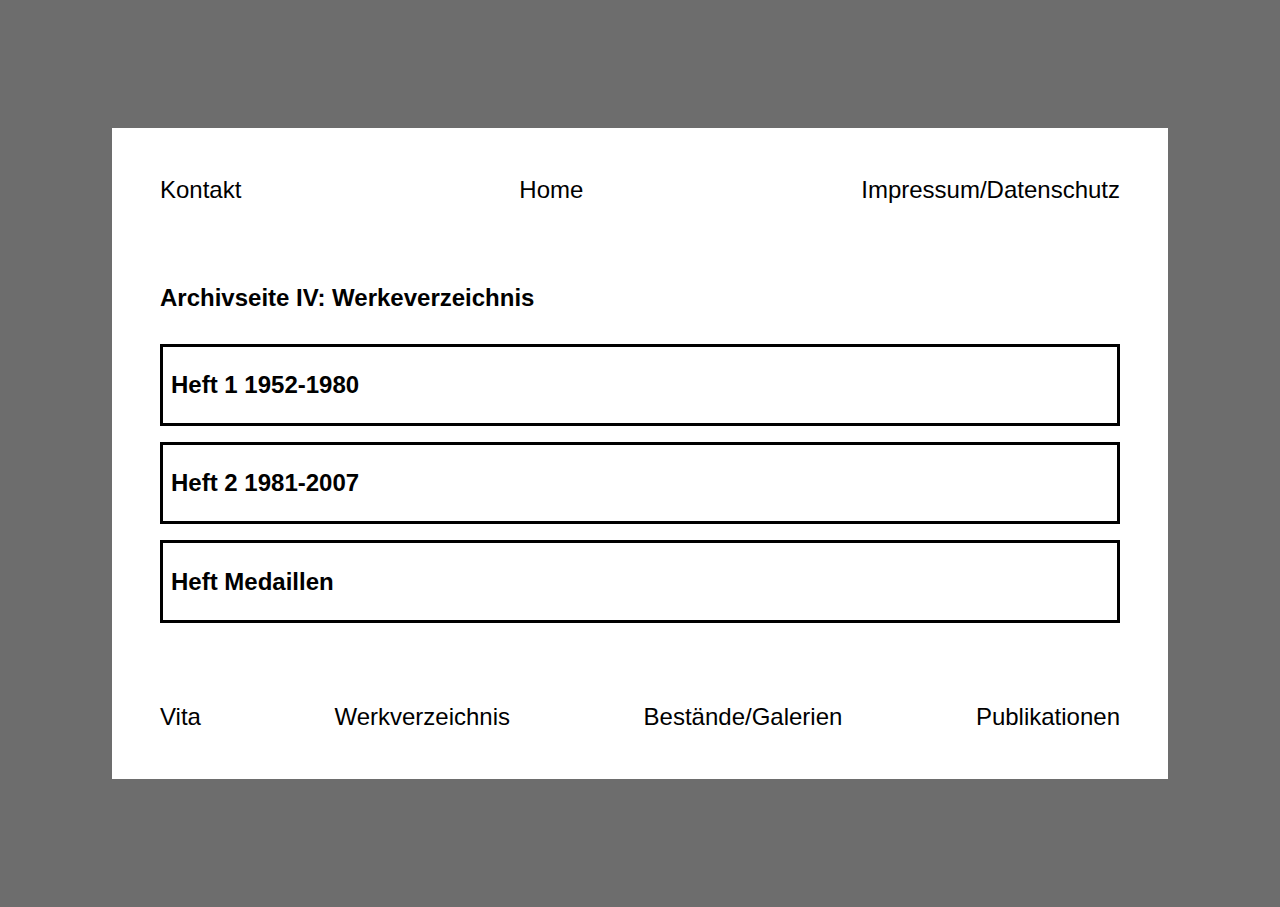
<file: Archivseite4.html>
<!DOCTYPE html>
<html lang="de">
	<head>
		<meta charset="UTF-8">
		<meta name="viewport" content="width=device-width, initial-scale=1.0">
        <meta name="Fitzenreiter" content="Fitzenreiter Wilfried Bildhauer Sculptor Kunst Plastik Bronze">
        <meta name="keywords" content="Wilfried Fitzenreiter, Fitzenreiter, Bildhauer, Plastik, Medaille">
		
		<title>Wilfried Fitzenreiter Archivseite 4</title>

        <link rel="stylesheet" media="screen and (min-width: 640px)" href="resources/css/Archiv4D.css">
		<link rel="stylesheet" media="screen and (max-width: 640px)" href="resources/css/mobileArchiv4.css">
        

		<script src="resources/javascript/responsiveArchiv.js"></script>
	</head>
	<body>
        <header id="header">
            <nav>
                <img id="menue" src="resources/pictures/Menue.svg" alt="Menü" onclick="menueButton()">
                <ul id="topnav">
                    <li>
                        <a href= "mailto:post@m-fitzenreiter.de">
                            Kontakt
                        </a>
                    </li>
                    <li>
                        <a href="index.html">
                            Home
                        </a>
                    </li>
                    <li>
                        <a href="Impressum_Datenschutz.html">
                            Impressum/Datenschutz
                        </a>
                    </li>
                </ul>
            </nav>
        </header>
        <main>
            <div>
                <h1>
                    Archivseite IV: Werkeverzeichnis
                </h1>
            </div>
            <div>
                <ul>
                    <li>
                        <a class="pdfButton" href="https://archive.org/details/w-fitzenreiter-wvz-heft-1/mode/2up" target="_blank">
                            <h1>
                                Heft 1 1952-1980
                            </h1>
                        </a>
                    </li>
                    <li>
                        <a class="pdfButton" href="https://archive.org/details/w-fitzenreiter-wvz-heft-2/mode/2up" target="_blank">
                            <h1>
                                Heft 2 1981-2007
                            </h1>
                        </a>
                    </li>
                    <li>
                        <a class="pdfButton" href="https://archive.org/details/w-fitzenreiter-wvz-heft-medaillen/mode/2up" target="_blank">
                            <h1>
                                Heft Medaillen
                            </h1>
                        </a>
                    </li>
                </ul>
            </div>
        </main>
        <footer>
            <nav>
                <ul id="bottomnav">
                    <li>
                        <a href="Vita.html">
                            Vita
                        </a>
                    </li>
                    <li>
                        <a href="Werkverzeichnis.html">
                            Werkverzeichnis
                        </a>
                    </li>
                    <li>
                        <a href="Bestände.html">
                            Bestände/Galerien
                        </a>
                    </li>
                    <li>
                        <a href="Publikationen.html">
                            Publikationen
                        </a>
                    </li>
                </ul>
            </nav>
        </footer>
	</body>
</html>
</file>
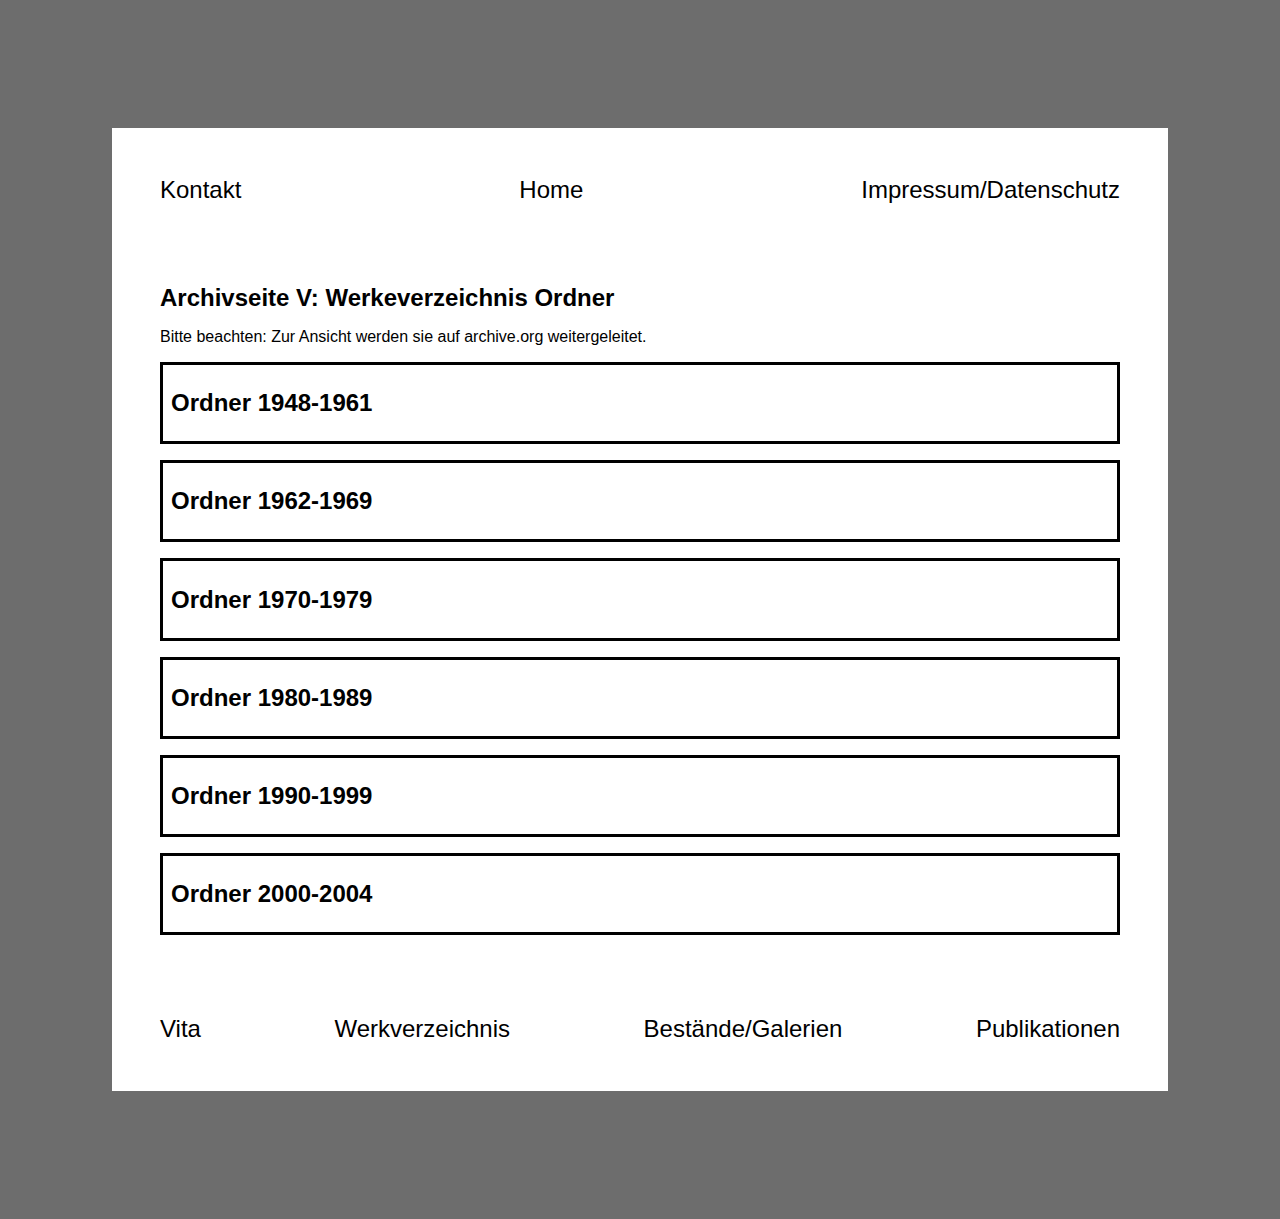
<file: Archivseite5.html>
<!DOCTYPE html>
<html lang="de">
	<head>
		<meta charset="UTF-8">
		<meta name="viewport" content="width=device-width, initial-scale=1.0">
        <meta name="Fitzenreiter" content="Fitzenreiter Wilfried Bildhauer Sculptor Kunst Plastik Bronze">
        <meta name="keywords" content="Wilfried Fitzenreiter, Fitzenreiter, Bildhauer, Plastik, Medaille">
		
		<title>Wilfried Fitzenreiter Archivseite 5</title>

        <link rel="stylesheet" media="screen and (min-width: 640px)" href="resources/css/Archiv4D.css">
		<link rel="stylesheet" media="screen and (max-width: 640px)" href="resources/css/mobileArchiv4.css">
        

		<script src="resources/javascript/responsiveArchiv.js"></script>
	</head>
	<body>
        <header id="header">
            <nav>
                <img id="menue" src="resources/pictures/Menue.svg" alt="Menü" onclick="menueButton()">
                <ul id="topnav">
                    <li>
                        <a href= "mailto:post@m-fitzenreiter.de">
                            Kontakt
                        </a>
                    </li>
                    <li>
                        <a href="index.html">
                            Home
                        </a>
                    </li>
                    <li>
                        <a href="Impressum_Datenschutz.html">
                            Impressum/Datenschutz
                        </a>
                    </li>
                </ul>
            </nav>
        </header>
        <main>
            <div>
                <h1>
                    Archivseite V: Werkeverzeichnis Ordner
                </h1>
            </div>
            <div>
                Bitte beachten: Zur Ansicht werden sie auf archive.org weitergeleitet.
            </div>
            <div>
                <ul>
                    <li>
                        <a class="pdfButton" href="https://archive.org/details/ordner-48-61/mode/2up" target="_blank">
                            <h1>
                                Ordner 1948-1961
                            </h1>
                        </a>
                    </li>
                    <li>
                        <a class="pdfButton" href="https://archive.org/details/ordner-62-69/mode/2up" target="_blank">
                            <h1>
                                Ordner 1962-1969
                            </h1>
                        </a>
                    </li>
                    <li>
                        <a class="pdfButton" href="https://archive.org/details/ordner-70-79/mode/2up" target="_blank">
                            <h1>
                                Ordner 1970-1979
                            </h1>
                        </a>
                    </li>
                    <li>
                        <a class="pdfButton" href="https://archive.org/details/ordner-80-89/mode/2up" target="_blank">
                            <h1>
                                Ordner 1980-1989
                            </h1>
                        </a>
                    </li>
                    <li>
                        <a class="pdfButton" href="https://archive.org/details/ordner-90-99/mode/2up" target="_blank">
                            <h1>
                                Ordner 1990-1999
                            </h1>
                        </a>
                    </li>
                    <li>
                        <a class="pdfButton" href="https://archive.org/details/ordner-00-04/mode/2up" target="_blank">
                            <h1>
                                Ordner 2000-2004
                            </h1>
                        </a>
                    </li>
                </ul>
            </div>
        </main>
        <footer>
            <nav>
                <ul id="bottomnav">
                    <li>
                        <a href="Vita.html">
                            Vita
                        </a>
                    </li>
                    <li>
                        <a href="Werkverzeichnis.html">
                            Werkverzeichnis
                        </a>
                    </li>
                    <li>
                        <a href="Bestände.html">
                            Bestände/Galerien
                        </a>
                    </li>
                    <li>
                        <a href="Publikationen.html">
                            Publikationen
                        </a>
                    </li>
                </ul>
            </nav>
        </footer>
	</body>
</html>
</file>
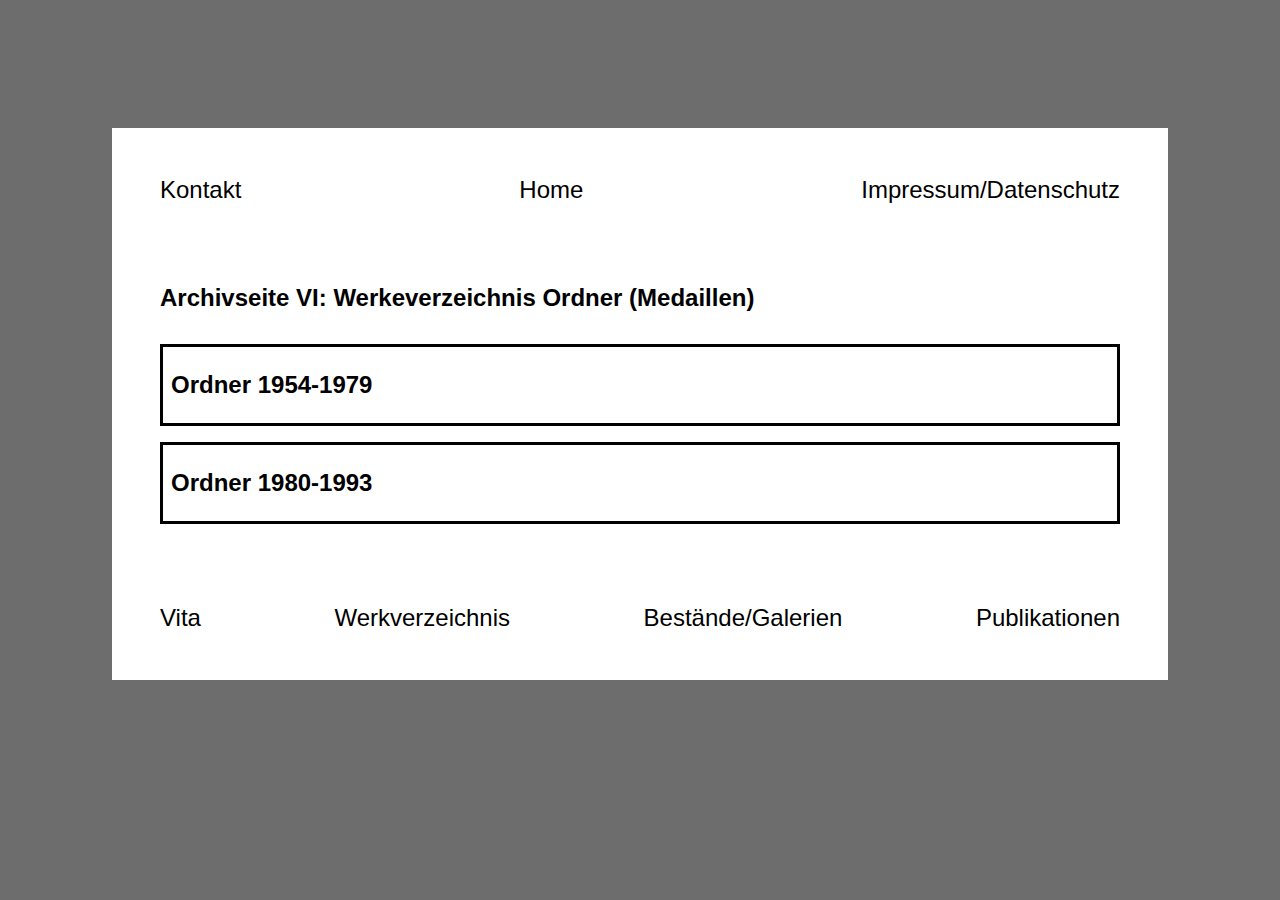
<file: Archivseite6.html>
<!DOCTYPE html>
<html lang="de">
	<head>
		<meta charset="UTF-8">
		<meta name="viewport" content="width=device-width, initial-scale=1.0">
        <meta name="Fitzenreiter" content="Fitzenreiter Wilfried Bildhauer Sculptor Kunst Plastik Bronze">
        <meta name="keywords" content="Wilfried Fitzenreiter, Fitzenreiter, Bildhauer, Plastik, Medaille">
		
		<title>Wilfried Fitzenreiter Archivseite 6</title>

        <link rel="stylesheet" media="screen and (min-width: 640px)" href="resources/css/Archiv4D.css">
		<link rel="stylesheet" media="screen and (max-width: 640px)" href="resources/css/mobileArchiv4.css">
        

		<script src="resources/javascript/responsiveArchiv.js"></script>
	</head>
	<body>
        <header id="header">
            <nav>
                <img id="menue" src="resources/pictures/Menue.svg" alt="Menü" onclick="menueButton()">
                <ul id="topnav">
                    <li>
                        <a href= "mailto:post@m-fitzenreiter.de">
                            Kontakt
                        </a>
                    </li>
                    <li>
                        <a href="index.html">
                            Home
                        </a>
                    </li>
                    <li>
                        <a href="Impressum_Datenschutz.html">
                            Impressum/Datenschutz
                        </a>
                    </li>
                </ul>
            </nav>
        </header>
        <main>
            <div>
                <h1>
                    Archivseite VI: Werkeverzeichnis Ordner (Medaillen)
                </h1>
            </div>
            <div>
                <ul>
                    <li>
                        <a class="pdfButton" href="https://archive.org/details/musawwaratessufr0000fitz/mode/2up" target="_blank">
                            <h1>
                                Ordner 1954-1979
                            </h1>
                        </a>
                    </li>
                    <li>
                        <a class="pdfButton" href="https://archive.org/details/w-fitzenreiter-wvz-heft-1/mode/2up" target="_blank">
                            <h1>
                                Ordner 1980-1993
                            </h1>
                        </a>
                    </li>
                </ul>
            </div>
        </main>
        <footer>
            <nav>
                <ul id="bottomnav">
                    <li>
                        <a href="Vita.html">
                            Vita
                        </a>
                    </li>
                    <li>
                        <a href="Werkverzeichnis.html">
                            Werkverzeichnis
                        </a>
                    </li>
                    <li>
                        <a href="Bestände.html">
                            Bestände/Galerien
                        </a>
                    </li>
                    <li>
                        <a href="Publikationen.html">
                            Publikationen
                        </a>
                    </li>
                </ul>
            </nav>
        </footer>
	</body>
</html>
</file>
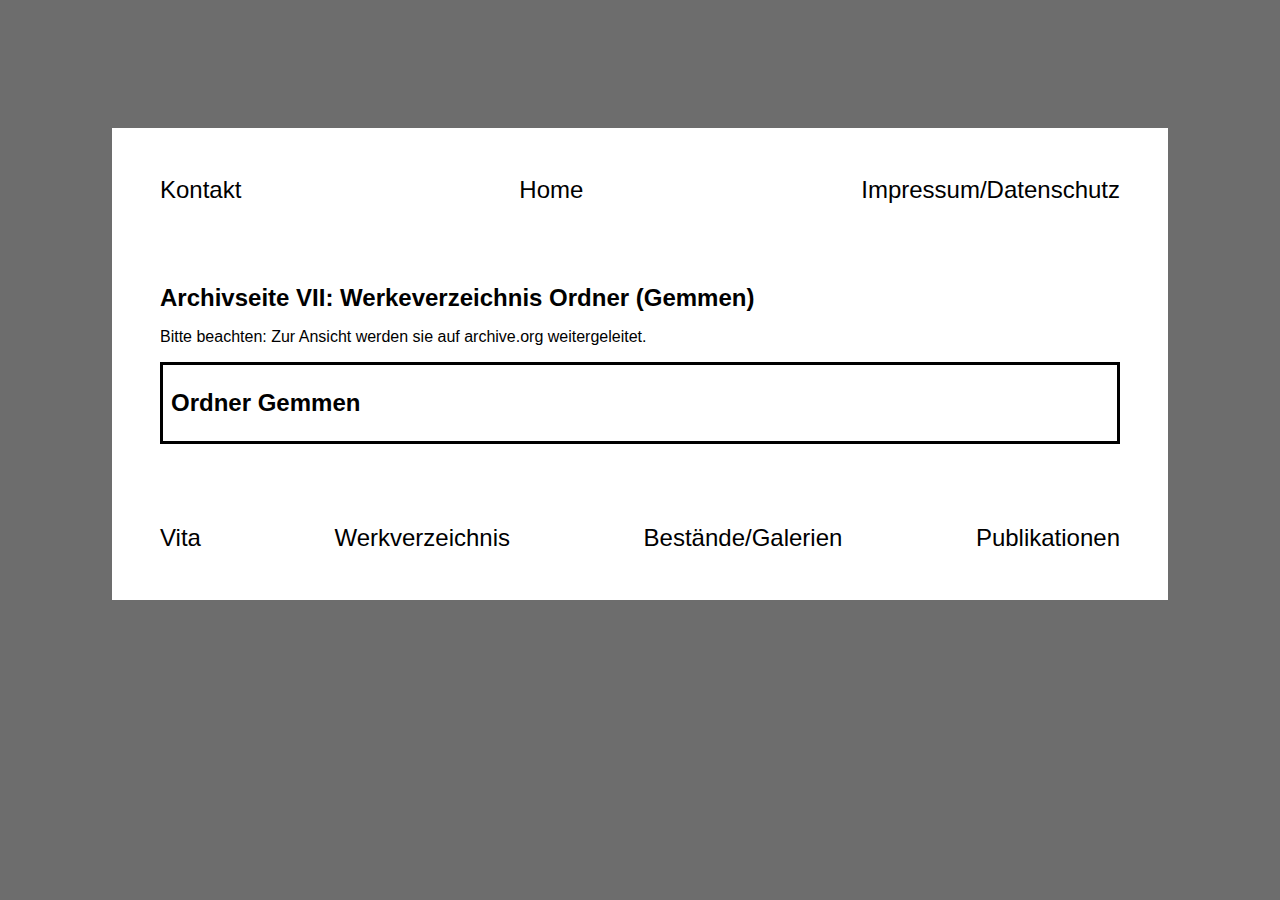
<file: Archivseite7.html>
<!DOCTYPE html>
<html lang="de">
	<head>
		<meta charset="UTF-8">
		<meta name="viewport" content="width=device-width, initial-scale=1.0">
        <meta name="Fitzenreiter" content="Fitzenreiter Wilfried Bildhauer Sculptor Kunst Plastik Bronze">
        <meta name="keywords" content="Wilfried Fitzenreiter, Fitzenreiter, Bildhauer, Plastik, Medaille">
		
		<title>Wilfried Fitzenreiter Archivseite 7</title>

        <link rel="stylesheet" media="screen and (min-width: 640px)" href="resources/css/Archiv4D.css">
		<link rel="stylesheet" media="screen and (max-width: 640px)" href="resources/css/mobileArchiv4.css">
        

		<script src="resources/javascript/responsiveArchiv.js"></script>
	</head>
	<body>
        <header id="header">
            <nav>
                <img id="menue" src="resources/pictures/Menue.svg" alt="Menü" onclick="menueButton()">
                <ul id="topnav">
                    <li>
                        <a href= "mailto:post@m-fitzenreiter.de">
                            Kontakt
                        </a>
                    </li>
                    <li>
                        <a href="index.html">
                            Home
                        </a>
                    </li>
                    <li>
                        <a href="Impressum_Datenschutz.html">
                            Impressum/Datenschutz
                        </a>
                    </li>
                </ul>
            </nav>
        </header>
        <main>
            <div>
                <h1>
                    Archivseite VII: Werkeverzeichnis Ordner (Gemmen)
                </h1>
            </div>
            <div>
                Bitte beachten: Zur Ansicht werden sie auf archive.org weitergeleitet.
            </div>
            <div>
                <ul>
                    <li>
                        <a class="pdfButton" href="https://archive.org/details/gemmen-ordner" target="_blank">
                            <h1>
                                Ordner Gemmen
                            </h1>
                        </a>
                    </li>
                </ul>
            </div>
        </main>
        <footer>
            <nav>
                <ul id="bottomnav">
                    <li>
                        <a href="Vita.html">
                            Vita
                        </a>
                    </li>
                    <li>
                        <a href="Werkverzeichnis.html">
                            Werkverzeichnis
                        </a>
                    </li>
                    <li>
                        <a href="Bestände.html">
                            Bestände/Galerien
                        </a>
                    </li>
                    <li>
                        <a href="Publikationen.html">
                            Publikationen
                        </a>
                    </li>
                </ul>
            </nav>
        </footer>
	</body>
</html>
</file>
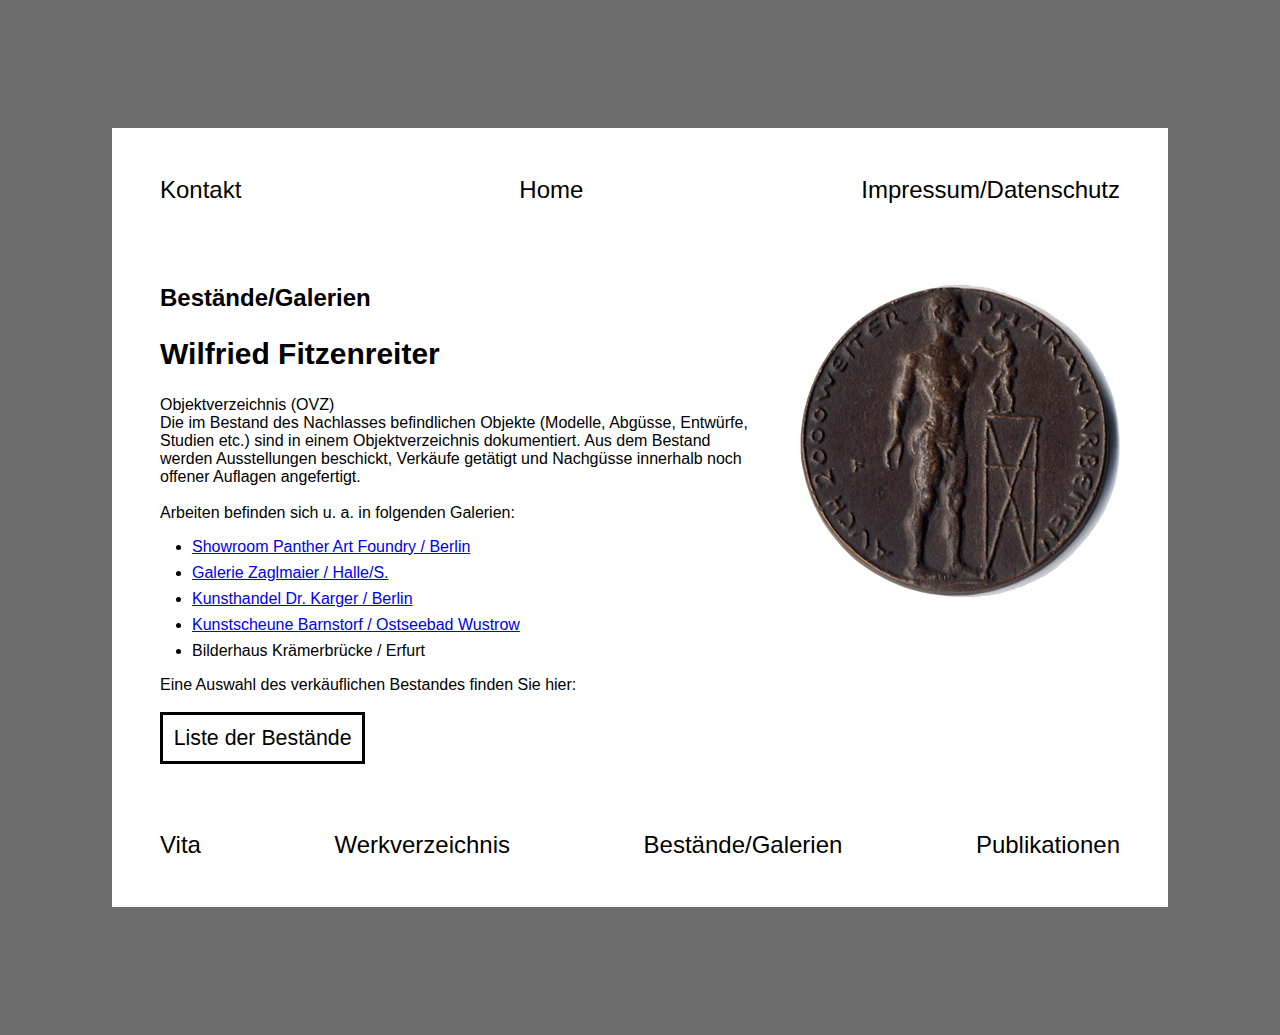
<file: Bestände.html>
<!DOCTYPE html>
<html lang="de">
	<head>
		<meta charset="UTF-8">
		<meta name="viewport" content="width=device-width, initial-scale=1.0">
        <meta name="Fitzenreiter" content="Fitzenreiter Wilfried Bildhauer Sculptor Kunst Plastik Bronze">
        <meta name="keywords" content="Wilfried Fitzenreiter, Fitzenreiter, Bildhauer, Plastik, Medaille">
		
		<title>Wilfried Fitzenreiter Bestände</title>

        <link rel="stylesheet" media="screen and (min-width: 640px)" href="resources/css/BeständeD.css">
        <link rel="stylesheet" media="screen and (max-width: 640px)" href="resources/css/mobileBestände.css">
        

		<script src="resources/javascript/responsive.js"></script>
	</head>
	<body>
        <header id="header">
            <nav>
                <img id="menue" src="resources/pictures/Menue.svg" alt="Menü" onclick="menueButton()">
                <ul id="topnav">
                    <li>
                        <a href= "mailto:post@m-fitzenreiter.de">
                            Kontakt
                        </a>
                    </li>
                    <li>
                        <a href="index.html">
                            Home
                        </a>
                    </li>
                    <li>
                        <a href="Impressum_Datenschutz.html">
                            Impressum/Datenschutz
                        </a>
                    </li>
                </ul>
            </nav>
        </header>
        <main>
            <div id="text">
                <h1>
                    Bestände/Galerien
                </h1>
                <h2>
                    Wilfried Fitzenreiter
                </h2>
                <p>
                    Objektverzeichnis (OVZ)<br>
                    Die im Bestand des Nachlasses befindlichen Objekte (Modelle, Abgüsse, Entwürfe, Studien etc.)
                    sind in einem Objektverzeichnis dokumentiert. Aus dem Bestand werden Ausstellungen beschickt, 
                    Verkäufe getätigt und Nachgüsse innerhalb noch offener Auflagen angefertigt.<br><br>
                    Arbeiten befinden sich u. a. in folgenden Galerien: <br>
                </p>
                <ul id="liste">
                    <li>
                        <a href="https://panther-art-foundry.de/">
                            Showroom Panther Art Foundry / Berlin
                        </a>
                    </li>
                    <li>
                        <a href="https://www.interartshop.de/epages/64017385.sf/de_DE/?ObjectPath=/Shops/64017385">
                            Galerie Zaglmaier / Halle/S.
                        </a>
                    </li>
                    <li>
                        <a href="https://www.kunsthandel-karger.com/">
                            Kunsthandel Dr. Karger / Berlin
                        </a>
                    </li>
                    <li>
                        <a href="http://www.kunstscheune-barnstorf.de/">
                            Kunstscheune Barnstorf / Ostseebad Wustrow 
                        </a>
                    </li>
                    <li>
                        Bilderhaus Krämerbrücke / Erfurt 
                    </li>
                </ul>
                <p>
                    Eine Auswahl des verkäuflichen Bestandes finden Sie hier:
                </p>
                <p id="linkrahmen">
                    <a id="archiv" href="Archivseite2.html">
                        Liste der Bestände
                    </a>
                </p>
            </div>
            <img id="med" src="resources/pictures/MedWerke.jpg" alt="Auch 2000 weiter daran arbeiten, 1999 (Neujahrsgruß für 2000), 50 mm (H 429)" width="320" height="314"> 
        </main>
        <footer>
            <nav>
                <ul id="bottomnav">
                    <li>
                        <a href="Vita.html">
                            Vita
                        </a>
                    </li>
                    <li>
                        <a href="Werkverzeichnis.html">
                            Werkverzeichnis
                        </a>
                    </li>
                    <li>
                        <a href="Bestände.html">
                            Bestände/Galerien
                        </a>
                    </li>
                    <li>
                        <a href="Publikationen.html">
                            Publikationen
                        </a>
                    </li>
                </ul>
            </nav>
        </footer>
	</body>
</html>
</file>
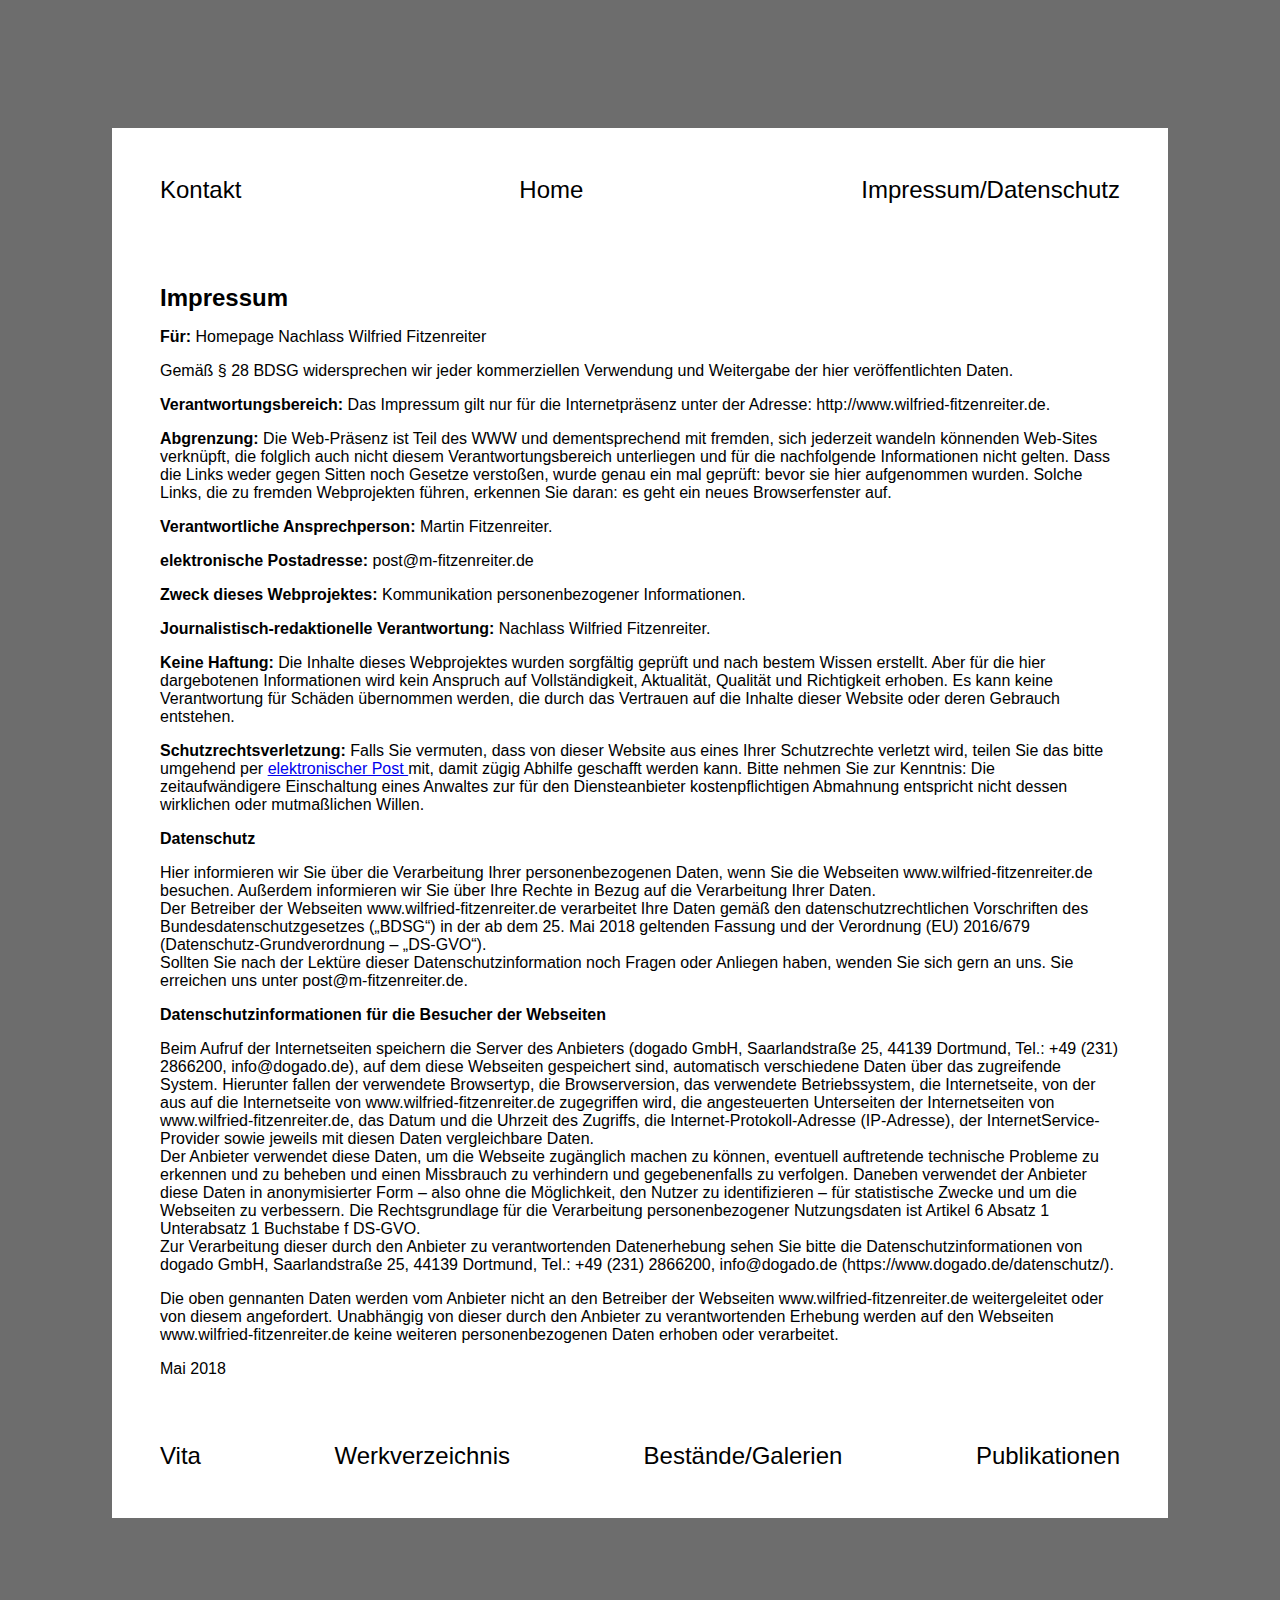
<file: Impressum_Datenschutz.html>
<!DOCTYPE html>
<html lang="de">
	<head>
		<meta charset="UTF-8">
		<meta name="viewport" content="width=device-width, initial-scale=1.0">
        <meta name="Fitzenreiter" content="Fitzenreiter Wilfried Bildhauer Sculptor Kunst Plastik Bronze">
        <meta name="keywords" content="Wilfried Fitzenreiter, Fitzenreiter, Bildhauer, Plastik, Medaille">
		
		<title>Wilfried Fitzenreiter Impressum/Datenschutz</title>

        <link rel="stylesheet" media="screen and (min-width: 640px)" href="resources/css/ImpressumD.css">
        <link rel="stylesheet" media="screen and (max-width: 640px)" href="resources/css/mobileImpressum.css">
        

		<script src="resources/javascript/responsive.js"></script>
	</head>
	<body>
        <header id="header">
            <nav>
                <img id="menue" src="resources/pictures/Menue.svg" alt="Menü" onclick="menueButton()">
                <ul id="topnav">
                    <li>
                        <a href= "mailto:post@m-fitzenreiter.de">
                            Kontakt
                        </a>
                    </li>
                    <li>
                        <a href="index.html">
                            Home
                        </a>
                    </li>
                    <li>
                        <a href="Impressum_Datenschutz.html">
                            Impressum/Datenschutz
                        </a>
                    </li>
                </ul>
            </nav>
        </header>
        <main>
            <div id="impressum">
                <h1>
                    Impressum
                </h1>
                <p><b>Für:</b> Homepage Nachlass Wilfried Fitzenreiter</p>

                <p>Gemäß § 28 BDSG widersprechen wir jeder kommerziellen Verwendung und Weitergabe der hier veröffentlichten Daten.</p>

                <p><b>Verantwortungsbereich:</b> Das Impressum gilt nur für die Internetpräsenz unter der Adresse: http://www.wilfried-fitzenreiter.de.</p>

                <p><b>Abgrenzung:</b> Die Web-Präsenz ist Teil des WWW und dementsprechend mit fremden, sich jederzeit wandeln könnenden Web-Sites verknüpft, die folglich auch nicht diesem Verantwortungsbereich unterliegen und für die nachfolgende Informationen nicht gelten. Dass die Links weder gegen Sitten noch Gesetze verstoßen, wurde genau ein mal geprüft: bevor sie hier aufgenommen wurden. Solche Links, die zu fremden Webprojekten führen, erkennen Sie daran: es geht ein neues Browserfenster auf.</p>

                <p><b>Verantwortliche Ansprechperson:</b> Martin Fitzenreiter.</p>

                <p><b>elektronische Postadresse:</b> post@m-fitzenreiter.de</p>

                <p><b>Zweck dieses Webprojektes:</b> Kommunikation personenbezogener Informationen.</p>

                <p><b>Journalistisch-redaktionelle Verantwortung:</b> Nachlass Wilfried Fitzenreiter.</p>

                <p><b>Keine Haftung:</b> Die Inhalte dieses Webprojektes wurden sorgfältig geprüft und nach bestem Wissen erstellt. Aber für die hier dargebotenen Informationen wird kein Anspruch auf Vollständigkeit, Aktualität, Qualität und Richtigkeit erhoben. Es kann keine Verantwortung für Schäden übernommen werden, die durch das Vertrauen auf die Inhalte dieser Website oder deren Gebrauch entstehen.</p>

                <p><b>Schutzrechtsverletzung:</b> Falls Sie vermuten, dass von dieser Website aus eines Ihrer Schutzrechte verletzt wird, teilen Sie das bitte umgehend per 
                <a href= "mailto:post@m-fitzenreiter.de">
                    elektronischer Post
                </a>
                    mit, damit zügig Abhilfe geschafft werden kann. Bitte nehmen Sie zur Kenntnis: Die zeitaufwändigere Einschaltung eines Anwaltes zur für den Diensteanbieter kostenpflichtigen Abmahnung entspricht nicht dessen wirklichen oder mutmaßlichen Willen.</p>


                <p><b>Datenschutz</b></p>
                <p>Hier informieren wir Sie über die Verarbeitung Ihrer personenbezogenen Daten, wenn Sie die Webseiten www.wilfried-fitzenreiter.de besuchen. Außerdem informieren wir Sie über Ihre Rechte in Bezug auf die Verarbeitung Ihrer Daten.<br>
                Der Betreiber der Webseiten www.wilfried-fitzenreiter.de verarbeitet Ihre Daten gemäß den datenschutzrechtlichen Vorschriften des Bundesdatenschutzgesetzes („BDSG“) in der ab dem 25. Mai 2018 geltenden Fassung und der Verordnung (EU) 2016/679 (Datenschutz-Grundverordnung – „DS-GVO“).<br>
                Sollten Sie nach der Lektüre dieser Datenschutzinformation noch Fragen oder Anliegen haben, wenden Sie sich gern an uns. Sie erreichen uns unter post@m-fitzenreiter.de.</p>

                <p><b>Datenschutzinformationen für die Besucher der Webseiten</b></p>
                <p>Beim Aufruf der Internetseiten speichern die Server des Anbieters (dogado GmbH, Saarlandstraße 25, 44139 Dortmund, Tel.: +49 (231) 2866200, info@dogado.de), auf dem diese Webseiten gespeichert sind, automatisch verschiedene Daten über das zugreifende System. Hierunter fallen der verwendete Browsertyp, die Browserversion, das verwendete Betriebssystem, die Internetseite, von der aus auf die Internetseite von www.wilfried-fitzenreiter.de zugegriffen wird, die angesteuerten Unterseiten der Internetseiten von www.wilfried-fitzenreiter.de, das Datum und die Uhrzeit des Zugriffs, die Internet-Protokoll-Adresse (IP-Adresse), der InternetService-Provider sowie jeweils mit diesen Daten vergleichbare Daten.<br>
                Der Anbieter verwendet diese Daten, um die Webseite zugänglich machen zu können, eventuell auftretende technische Probleme zu erkennen und zu beheben und einen Missbrauch zu verhindern und gegebenenfalls zu verfolgen. Daneben verwendet der Anbieter diese Daten in anonymisierter Form – also ohne die Möglichkeit, den Nutzer zu identifizieren – für statistische Zwecke und um die Webseiten zu verbessern. Die Rechtsgrundlage für die Verarbeitung personenbezogener Nutzungsdaten ist Artikel 6 Absatz 1 Unterabsatz 1 Buchstabe f DS-GVO.<br>
                Zur Verarbeitung dieser durch den Anbieter zu verantwortenden Datenerhebung sehen Sie bitte die Datenschutzinformationen von dogado GmbH, Saarlandstraße
                25, 44139 Dortmund, Tel.: +49 (231) 2866200, info@dogado.de (https://www.dogado.de/datenschutz/).</p>
                <p>Die oben gennanten Daten werden vom Anbieter nicht an den Betreiber der Webseiten www.wilfried-fitzenreiter.de weitergeleitet oder von diesem angefordert. Unabhängig von dieser durch den Anbieter zu verantwortenden Erhebung werden auf den Webseiten www.wilfried-fitzenreiter.de keine weiteren personenbezogenen Daten erhoben oder verarbeitet.</p>

                Mai 2018
            </div>
        </main>
        <footer>
            <nav>
                <ul id="bottomnav">
                    <li>
                        <a href="Vita.html">
                            Vita
                        </a>
                    </li>
                    <li>
                        <a href="Werkverzeichnis.html">
                            Werkverzeichnis
                        </a>
                    </li>
                    <li>
                        <a href="Bestände.html">
                            Bestände/Galerien
                        </a>
                    </li>
                    <li>
                        <a href="Publikationen.html">
                            Publikationen
                        </a>
                    </li>
                </ul>
            </nav>
        </footer>
	</body>
</html>
</file>
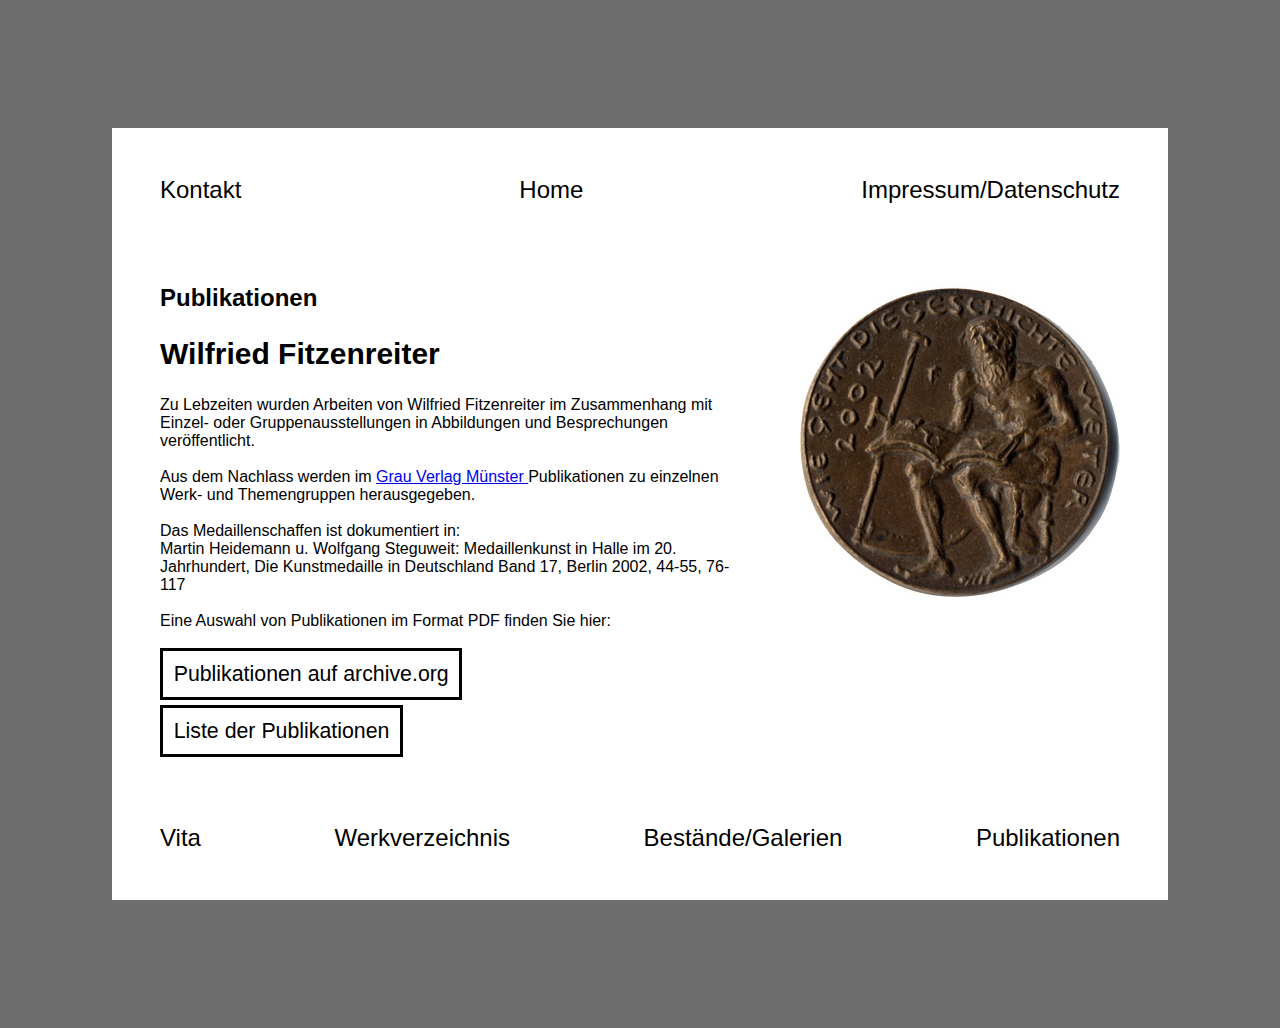
<file: Publikationen.html>
<!DOCTYPE html>
<html lang="de">
	<head>
		<meta charset="UTF-8">
		<meta name="viewport" content="width=device-width, initial-scale=1.0">
        <meta name="Fitzenreiter" content="Fitzenreiter Wilfried Bildhauer Sculptor Kunst Plastik Bronze">
        <meta name="keywords" content="Wilfried Fitzenreiter, Fitzenreiter, Bildhauer, Plastik, Medaille">
		
		<title>Wilfried Fitzenreiter Publikationen</title>

        <link rel="stylesheet" media="screen and (min-width: 640px)" href="resources/css/PublikationenD.css">
        <link rel="stylesheet" media="screen and (max-width: 640px)" href="resources/css/mobile.css">
        

		<script src="resources/javascript/responsive.js"></script>
	</head>
	<body>
        <header id="header">
            <nav>
                <img id="menue" src="resources/pictures/Menue.svg" alt="Menü" onclick="menueButton()">
                <ul id="topnav">
                    <li>
                        <a href= "mailto:post@m-fitzenreiter.de">
                            Kontakt
                        </a>
                    </li>
                    <li>
                        <a href="index.html">
                            Home
                        </a>
                    </li>
                    <li>
                        <a href="Impressum_Datenschutz.html">
                            Impressum/Datenschutz
                        </a>
                    </li>
                </ul>
            </nav>
        </header>
        <main>
            <div id="text">
                <h1>
                    Publikationen
                </h1>
                <h2>
                    Wilfried Fitzenreiter
                </h2>
                <p>
                    Zu Lebzeiten wurden Arbeiten von Wilfried Fitzenreiter im Zusammenhang mit Einzel- oder Gruppenausstellungen in 
                    Abbildungen und Besprechungen veröffentlicht.<br><br>
                    Aus dem Nachlass werden im 
                    <a href="http://www.m-fitzenreiter.de/Grau_Verlag_Muenster">
                        Grau Verlag Münster
                    </a>
                    Publikationen zu einzelnen Werk- und Themengruppen herausgegeben.<br><br>
                    Das Medaillenschaffen ist dokumentiert in:<br>
                    Martin Heidemann u. Wolfgang Steguweit: Medaillenkunst in Halle im 20. Jahrhundert, Die Kunstmedaille in Deutschland 
                    Band 17, Berlin 2002, 44-55, 76-117<br><br>
                    Eine Auswahl von Publikationen im Format PDF finden Sie hier:
                </p>
                <p id="linkrahmen">
                    <a id="archiv" href="Archivseite4.html">
                        Publikationen auf archive.org
                    </a>
                </p>
                <p id="linkrahmen">
                    <a id="archiv" href="Archivseite3.html">
                        Liste der Publikationen
                    </a>
                </p>
            </div>
            <img id="med" src="resources/pictures/MedLesen.jpg" alt="Wie geht die Geschichte weiter, 2001 (Neujahrsgruss für 2002), 52 mm (H 437)" width="320" height="313"> 
        </main>
        <footer>
            <nav>
                <ul id="bottomnav">
                    <li>
                        <a href="Vita.html">
                            Vita
                        </a>
                    </li>
                    <li>
                        <a href="Werkverzeichnis.html">
                            Werkverzeichnis
                        </a>
                    </li>
                    <li>
                        <a href="Bestände.html">
                            Bestände/Galerien
                        </a>
                    </li>
                    <li>
                        <a href="Publikationen.html">
                            Publikationen
                        </a>
                    </li>
                </ul>
            </nav>
        </footer>
	</body>
</html>
</file>
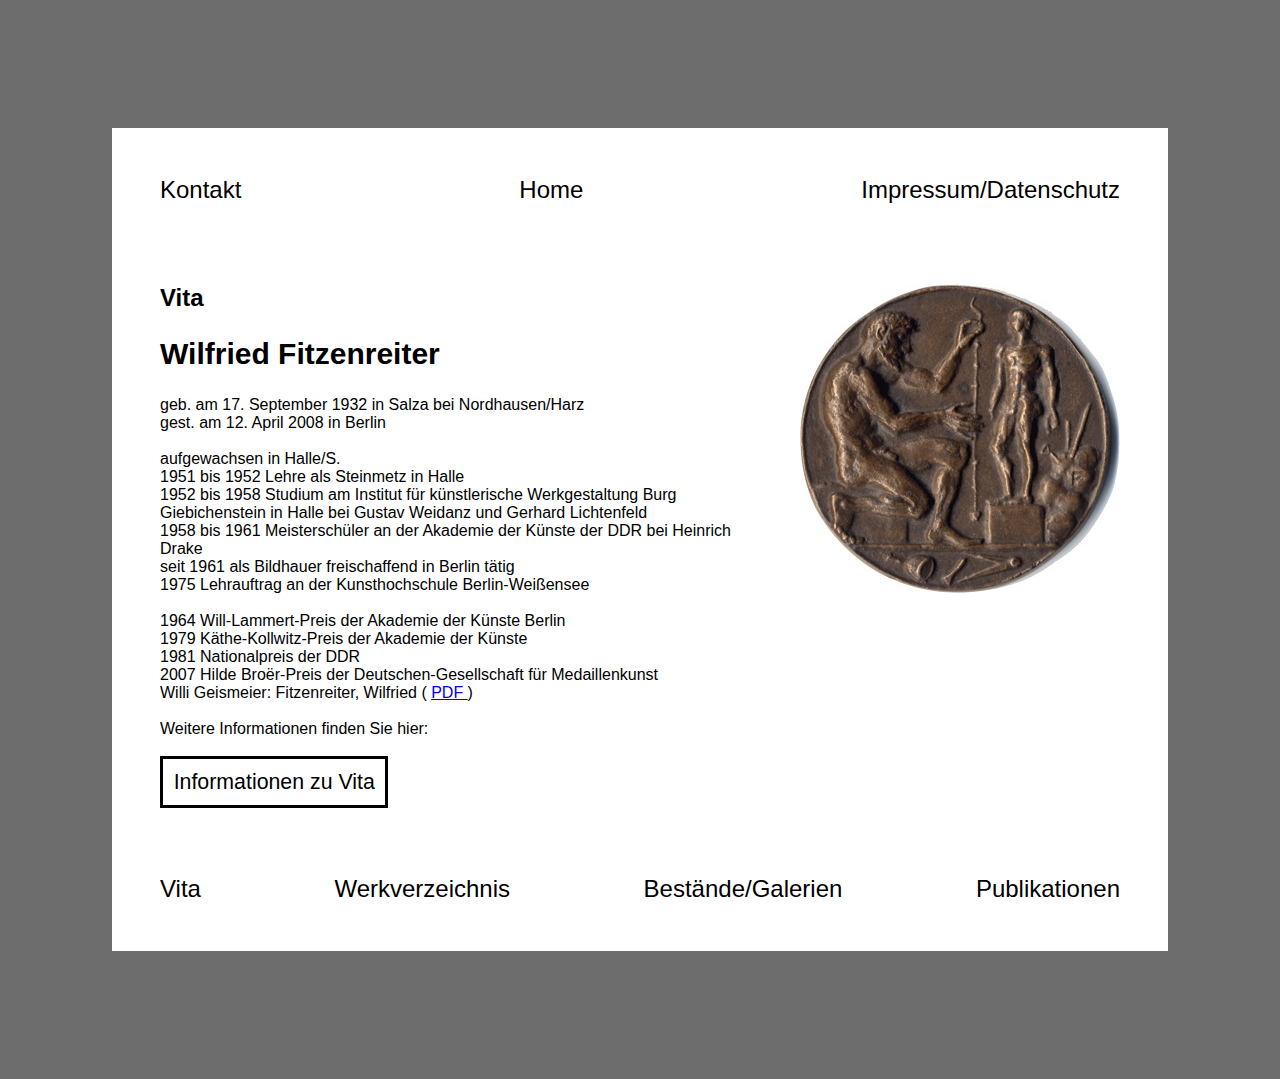
<file: Vita.html>
<!DOCTYPE html>
<html lang="de">
	<head>
		<meta charset="UTF-8">
		<meta name="viewport" content="width=device-width, initial-scale=1.0">
        <meta name="Fitzenreiter" content="Fitzenreiter Wilfried Bildhauer Sculptor Kunst Plastik Bronze">
        <meta name="keywords" content="Wilfried Fitzenreiter, Fitzenreiter, Bildhauer, Plastik, Medaille">
		
		<title>Wilfried Fitzenreiter Vita</title>

        <link rel="stylesheet" media="screen and (min-width: 640px)" href="resources/css/VitaD.css">
        <link rel="stylesheet" media="screen and (max-width: 640px)" href="resources/css/mobile.css">
        

		<script src="resources/javascript/responsive.js"></script>
	</head>
	<body>
        <header id="header">
            <nav>
                <img id="menue" src="resources/pictures/Menue.svg" alt="Menü" onclick="menueButton()">
                <ul id="topnav">
                    <li>
                        <a href= "mailto:post@m-fitzenreiter.de">
                            Kontakt
                        </a>
                    </li>
                    <li>
                        <a href="index.html">
                            Home
                        </a>
                    </li>
                    <li>
                        <a href="Impressum_Datenschutz.html">
                            Impressum/Datenschutz
                        </a>
                    </li>
                </ul>
            </nav>
        </header>
        <main>
            <div id="text">
                <h1>
                    Vita
                </h1>
                <h2>
                    Wilfried Fitzenreiter
                </h2>
                <p>
                    geb. am 17. September 1932 in Salza bei Nordhausen/Harz<br>
                    gest. am 12. April 2008 in Berlin<br><br>

                    aufgewachsen in Halle/S.<br>
                    1951 bis 1952 Lehre als Steinmetz in Halle<br>
                    1952 bis 1958 Studium am Institut für künstlerische Werkgestaltung Burg Giebichenstein in Halle bei Gustav Weidanz und Gerhard Lichtenfeld<br>
                    1958 bis 1961 Meisterschüler an der Akademie der Künste der DDR bei Heinrich Drake<br>
                    seit 1961 als Bildhauer freischaffend in Berlin tätig<br>
                    1975 Lehrauftrag an der Kunsthochschule Berlin-Weißensee<br><br>

                    1964 Will-Lammert-Preis der Akademie der Künste Berlin<br>
                    1979 Käthe-Kollwitz-Preis der Akademie der Künste<br>
                    1981 Nationalpreis der DDR<br>
                    2007 Hilde Broër-Preis der Deutschen-Gesellschaft für Medaillenkunst<br>

                    Willi Geismeier: Fitzenreiter, Wilfried (
                        <a href="resources/PDF/Geismeier, AKL.pdf">
                            PDF
                        </a>
                    )<br><br>
                    Weitere Informationen finden Sie hier:
                </p>
                <p id="linkrahmen">
                    <a id="archiv" href="Archivseite1.html">
                        Informationen zu Vita
                    </a>
                </p>
            </div>
            <img id="med" src="resources/pictures/MedPrometheus.jpg" alt="Prometheus formt den Menschen, 1992, 55 mm (H 199)" width="320" height="309"> 
        </main>
        <footer>
            <nav>
                <ul id="bottomnav">
                    <li>
                        <a href="Vita.html">
                            Vita
                        </a>
                    </li>
                    <li>
                        <a href="Werkverzeichnis.html">
                            Werkverzeichnis
                        </a>
                    </li>
                    <li>
                        <a href="Bestände.html">
                            Bestände/Galerien
                        </a>
                    </li>
                    <li>
                        <a href="Publikationen.html">
                            Publikationen
                        </a>
                    </li>
                </ul>
            </nav>
        </footer>
	</body>
</html>
</file>
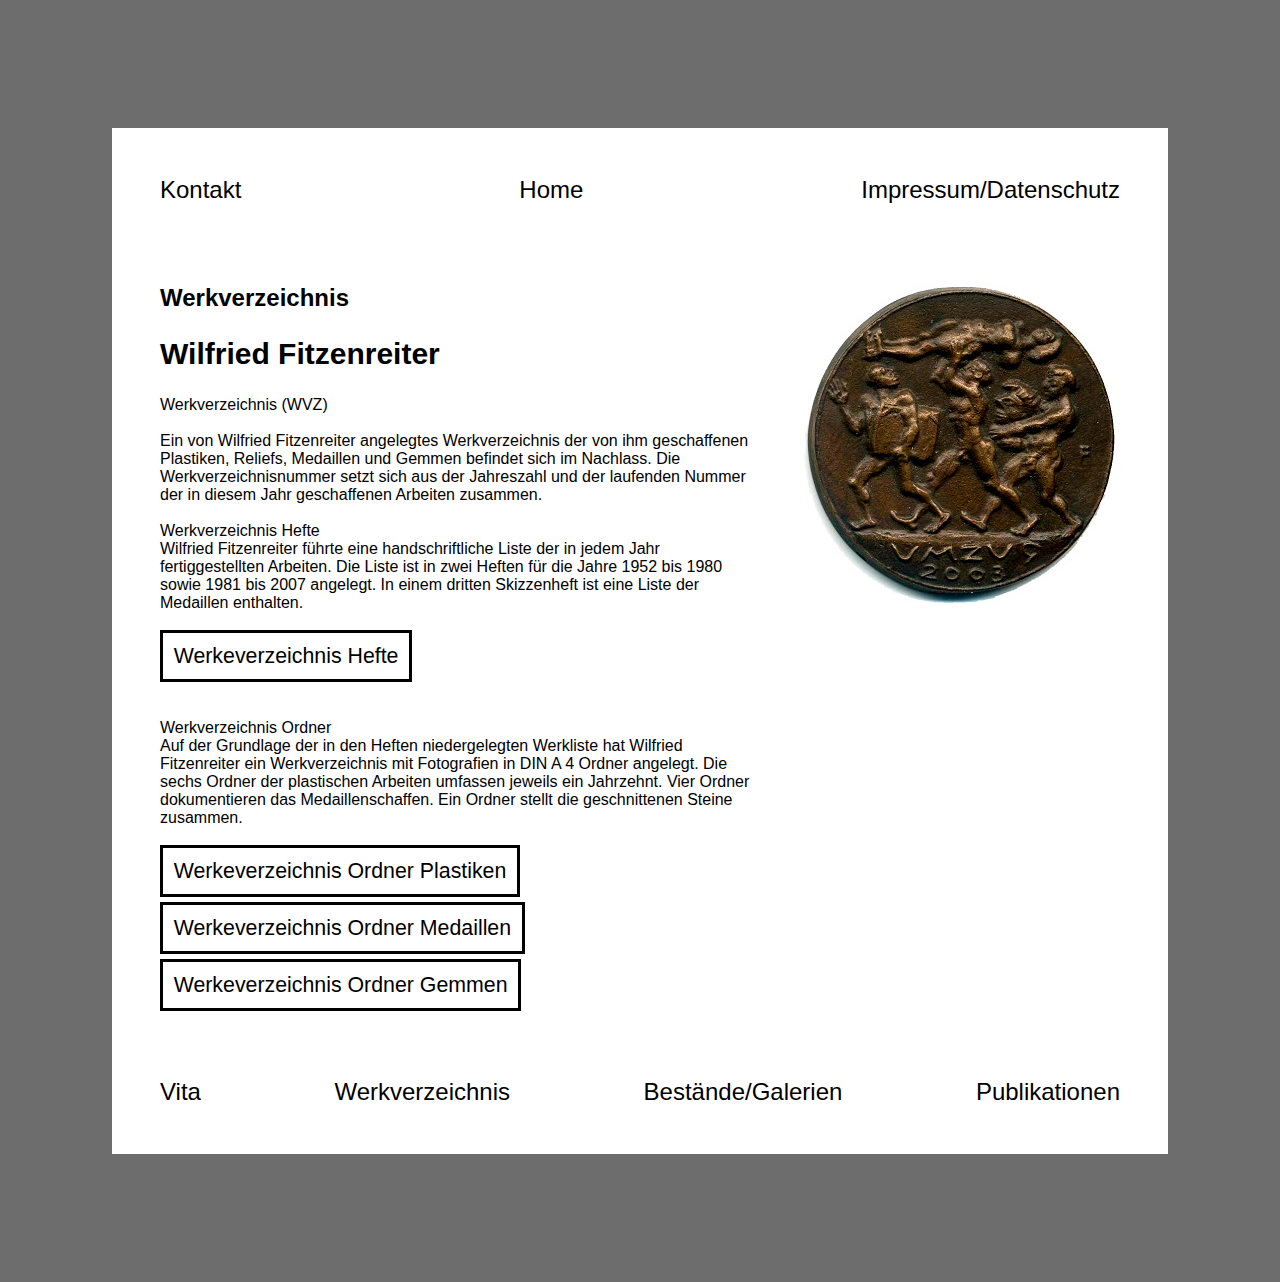
<file: Werkverzeichnis.html>
<!DOCTYPE html>
<html lang="de">
	<head>
		<meta charset="UTF-8">
		<meta name="viewport" content="width=device-width, initial-scale=1.0">
        <meta name="Fitzenreiter" content="Fitzenreiter Wilfried Bildhauer Sculptor Kunst Plastik Bronze">
        <meta name="keywords" content="Wilfried Fitzenreiter, Fitzenreiter, Bildhauer, Plastik, Medaille">
		
		<title>Wilfried Fitzenreiter Werkeverzeichnis</title>

        <link rel="stylesheet" media="screen and (min-width: 640px)" href="resources/css/WerkverzeichnisD.css">
        <link rel="stylesheet" media="screen and (max-width: 640px)" href="resources/css/mobile.css">
        

		<script src="resources/javascript/responsive.js"></script>
	</head>
	<body>
        <header id="header">
            <nav>
                <img id="menue" src="resources/pictures/Menue.svg" alt="Menü" onclick="menueButton()">
                <ul id="topnav">
                    <li>
                        <a href= "mailto:post@m-fitzenreiter.de">
                            Kontakt
                        </a>
                    </li>
                    <li>
                        <a href="index.html">
                            Home
                        </a>
                    </li>
                    <li>
                        <a href="Impressum_Datenschutz.html">
                            Impressum/Datenschutz
                        </a>
                    </li>
                </ul>
            </nav>
        </header>
        <main>
            <div id="text">
                <h1>
                    Werkverzeichnis
                </h1>
                <h2>
                    Wilfried Fitzenreiter
                </h2>
                <p>
                    Werkverzeichnis (WVZ)<br><br>
                    Ein von Wilfried Fitzenreiter angelegtes Werkverzeichnis der von ihm geschaffenen Plastiken, Reliefs, Medaillen und Gemmen befindet sich im Nachlass.
                    Die Werkverzeichnisnummer setzt sich aus der Jahreszahl und der laufenden Nummer der in diesem Jahr geschaffenen Arbeiten zusammen.
                    <br><br>
                    Werkverzeichnis Hefte<br>
                    Wilfried Fitzenreiter führte eine handschriftliche Liste der in jedem Jahr fertiggestellten Arbeiten.
                    Die Liste ist in zwei Heften für die Jahre 1952 bis 1980 sowie 1981 bis 2007 angelegt.
                    In einem dritten Skizzenheft ist eine Liste der Medaillen enthalten.
                </p>
                <p id="linkrahmen">
                    <a id="archiv" href="Archivseite4.html">
                        Werkeverzeichnis Hefte
                    </a>
                </p><br>
                <p>
                    Werkverzeichnis Ordner<br>
                    Auf der Grundlage der in den Heften niedergelegten Werkliste hat Wilfried Fitzenreiter ein Werkverzeichnis mit Fotografien in DIN A 4 Ordner angelegt.
                    Die sechs Ordner der plastischen Arbeiten umfassen jeweils ein Jahrzehnt. Vier Ordner dokumentieren das Medaillenschaffen.
                    Ein Ordner stellt die geschnittenen Steine zusammen.
                </p>
                <p id="linkrahmen">
                    <a id="archiv" href="Archivseite5.html">
                        Werkeverzeichnis Ordner Plastiken
                    </a>
                </p>
                <p id="linkrahmen">
                    <a id="archiv" href="Archivseite6.html">
                        Werkeverzeichnis Ordner Medaillen
                    </a>
                </p>
                <p id="linkrahmen">
                    <a id="archiv" href="Archivseite7.html">
                        Werkeverzeichnis Ordner Gemmen
                    </a>
                </p>
            </div>
            <img id="med" src="resources/pictures/MedUmzug.jpg" alt="Umzug 2003, 2003, 55 mm" width="320" height="322"> 
        </main>
        <footer>
            <nav>
                <ul id="bottomnav">
                    <li>
                        <a href="Vita.html">
                            Vita
                        </a>
                    </li>
                    <li>
                        <a href="Werkverzeichnis.html">
                            Werkverzeichnis
                        </a>
                    </li>
                    <li>
                        <a href="Bestände.html">
                            Bestände/Galerien
                        </a>
                    </li>
                    <li>
                        <a href="Publikationen.html">
                            Publikationen
                        </a>
                    </li>
                </ul>
            </nav>
        </footer>
	</body>
</html>
</file>
<file: resources/css/indexD.css>
html {
    background: #6D6D6D;
    font-family: Arial;
	font-size: 16px;
}

body {
    background: white;
    margin-left: auto;
    margin-right: auto;
    margin-top: 8em;
    margin-bottom: 8em;
    width: 60em;
    padding: 3em;
}

ul {
    display: flex;
    justify-content: space-between;
    margin: 0;
    padding: 0;
    list-style-type: none;
}

header ul {
    margin-bottom: 4em;
}

footer ul {
    margin-top: 4em;
}

nav a {
    text-decoration: none;
    color: black;
    font-size: 24px;
}

nav a:hover {
    text-decoration: underline;
}

main {
    display: flex;
}

#text {
    width: 40em;
}

h1 {
    font-size: 24px;
}

h2 {
    font-size: 30px;
}

#med {
    margin-left: 3em;
    margin-top: 1em;
}

#menue {
    display: none;
}
</file>
<file: resources/css/mobile.css>
html {
    background: white;
    font-family: Arial;
	font-size: 16px;
}

body {
    margin: 0px;
}

header nav {
    background-color: #6D6D6D;
    padding-top: 0.5em;
    padding-bottom: 0.5em;
    padding-left: 1em;
    padding-right: 1em;
}

#topnav {
    display: none;
    list-style-type: none;
    padding: 0;
    margin: 0;
    justify-content: space-between;
    flex-wrap: wrap;
}

#topnav li{
    width: 50%;
    padding-top: 0.3em;
}

#topnav li a{
    color: #fff;
    text-decoration: none;
}

#topnav .mobileline{
    width: 100%;
    padding-top: 0;
}

#topnav .mobileline div{
    background-color: #fff;
    height: 0.2em;
    border-radius: 0.2em;
}

#topnav li a:hover{
    color: #000;
}

#topnav li:nth-child(3n+2){
    text-align: right;
}

#menue {
    display: block;
}

main {
    display: flex;
    flex-wrap: wrap;
    margin-left: 1em;
    margin-right: 1em;
}

h1 {
    font-size: 24px;
    order: 0;
    margin-right: 640px;
}

h2 {
    font-size: 30px;
    order: 1;
    margin-right: auto;
}

#med {
    margin-bottom: 1em;
    margin-top: 1em;
    margin-left: auto;
    margin-right:auto;
    order: 2;
    max-width: 100%;
    height: auto;
}

p {
    order: 3;
}

#linkrahmen {
    margin-top: 2em;
}

#archiv {
    font-size: 16pt;
    padding: 0.5em;
    border: black;
    border-style: solid;
    text-decoration: none;
    color: black;
}

#archiv:hover {
    background-color: black;
    color: white;
}
</file>
<file: resources/css/Archiv1D.css>
html {
    background: #6D6D6D;
    font-family: Arial;
	font-size: 16px;
}

body {
    background: white;
    margin-left: auto;
    margin-right: auto;
    margin-top: 8em;
    margin-bottom: 8em;
    width: 60em;
    padding: 3em;
}

nav ul {
    display: flex;
    justify-content: space-between;
    margin: 0;
    padding: 0;
    list-style-type: none;
}

header ul {
    margin-bottom: 4em;
}

footer ul {
    margin-top: 4em;
}

nav a {
    text-decoration: none;
    color: black;
    font-size: 24px;
}

nav a:hover {
    text-decoration: underline;
}

main {
    display: flex;
}

h1 {
    font-size: 24px;
}

h2 {
    font-size: 30px;
}

#menue {
    display: none;
}

main div ul {
    display: none;
}

.button {
    border-style: solid;
    border-color: black;
    padding: 0.5em;
    cursor: pointer;
}

.button:hover {
    color: white;
    background-color: black;
}

#Publikationen {
    border-style: solid;
    border-color: black;
    padding: 0.5em;
    text-decoration: none;
    color: black;
    font-size: 24px;
    display: block;
    font-weight: bold;
}

#Publikationen:hover {
    color: white;
    background-color: black;
}
</file>
<file: resources/css/mobileArchiv1.css>
html {
    background: white;
    font-family: Arial;
	font-size: 16px;
}

body {
    margin: 0px;
}

header nav {
    background-color: #6D6D6D;
    padding-top: 0.5em;
    padding-bottom: 0.5em;
    padding-left: 1em;
    padding-right: 1em;
}

#topnav {
    display: none;
    list-style-type: none;
    padding: 0;
    margin: 0;
    justify-content: space-between;
    flex-wrap: wrap;
}

#topnav li{
    width: 50%;
    padding-top: 0.3em;
}

#topnav li a{
    color: #fff;
    text-decoration: none;
}

#topnav .mobileline{
    width: 100%;
    padding-top: 0;
}

#topnav .mobileline div{
    background-color: #fff;
    height: 0.2em;
    border-radius: 0.2em;
}

#topnav li a:hover{
    color: #000;
}

#topnav li:nth-child(3n+2){
    text-align: right;
}

#menue {
    display: block;
}

main {
    display: flex;
    flex-wrap: wrap;
    margin-left: 1em;
    margin-right: 1em;
}

h1 {
    font-size: 24px;
}

h2 {
    font-size: 30px;
    margin-right: auto;
}

p {
    order: 3;
}

main div {
    max-width: 100%;
}

main div ul {
    display: none;
}

.button {
    border-style: solid;
    border-color: black;
    padding: 0.5em;
}

.button:hover {
    color: white;
    background-color: black;
}

#Publikationen {
    border-style: solid;
    border-color: black;
    padding: 0.5em;
    text-decoration: none;
    color: black;
    font-size: 24px;
    display: block;
    font-weight: bold;
}

#Publikationen:hover {
    color: white;
    background-color: black;
}
</file>
<file: resources/css/Archiv2D.css>
html {
    background: #6D6D6D;
    font-family: Arial;
	font-size: 16px;
}

body {
    background: white;
    margin-left: auto;
    margin-right: auto;
    margin-top: 8em;
    margin-bottom: 8em;
    width: 60em;
    padding: 3em;
}

nav ul {
    display: flex;
    justify-content: space-between;
    margin: 0;
    padding: 0;
    list-style-type: none;
}

header ul {
    margin-bottom: 4em;
}

footer ul {
    margin-top: 4em;
}

nav a {
    text-decoration: none;
    color: black;
    font-size: 24px;
}

nav a:hover {
    text-decoration: underline;
}

main {
    display: flex;
    flex-wrap: wrap;
}

h1 {
    font-size: 24px;
}

h2 {
    font-size: 30px;
}

#menue {
    display: none;
}

.pdfButton {
    border-style: solid;
    border-color: black;
    padding: 0.5em;
    width: 100%;
    display: flex;
    justify-content: space-between;
    text-decoration: none;
    align-items: center;
    margin-top: 1em;
}

.pdfButton h1 {
    color: black;
}

.pdfButton:hover {
    color: white;
    background-color: black;
}

.pdfButton:hover h1 {
    color: white;
    background-color: black;
}
</file>
<file: resources/css/mobileArchiv2.css>
html {
    background: white;
    font-family: Arial;
	font-size: 16px;
}

body {
    margin: 0px;
}

header nav {
    background-color: #6D6D6D;
    padding-top: 0.5em;
    padding-bottom: 0.5em;
    padding-left: 1em;
    padding-right: 1em;
}

#topnav {
    display: none;
    list-style-type: none;
    padding: 0;
    margin: 0;
    justify-content: space-between;
    flex-wrap: wrap;
}

#topnav li{
    width: 50%;
    padding-top: 0.3em;
}

#topnav li a{
    color: #fff;
    text-decoration: none;
}

#topnav .mobileline{
    width: 100%;
    padding-top: 0;
}

#topnav .mobileline div{
    background-color: #fff;
    height: 0.2em;
    border-radius: 0.2em;
}

#topnav li a:hover{
    color: #000;
}

#topnav li:nth-child(3n+2){
    text-align: right;
}

#menue {
    display: block;
}

main {
    display: flex;
    flex-wrap: wrap;
    margin-left: 1em;
    margin-right: 1em;
}

h1 {
    font-size: 24px;
}

main div {
    max-width: 100%;
}

.pdfButton {
    border-style: solid;
    border-color: black;
    padding: 0.5em;
    width: 100%;
    display: flex;
    justify-content: space-between;
    text-decoration: none;
    align-items: center;
    margin-top: 1em;
    flex-wrap: wrap;
}

.pdfButton h1 {
    color: black;
}

.pdfButton:hover {
    color: white;
    background-color: black;
}

.pdfButton:hover h1 {
    color: white;
    background-color: black;
}

.pdfButton img {
    margin-left: auto;
    margin-right: auto;
    max-width: 100%;
    height: auto;
}
</file>
<file: resources/css/Archiv3D.css>
html {
    background: #6D6D6D;
    font-family: Arial;
	font-size: 16px;
}

body {
    background: white;
    margin-left: auto;
    margin-right: auto;
    margin-top: 8em;
    margin-bottom: 8em;
    width: 60em;
    padding: 3em;
}

nav ul {
    display: flex;
    justify-content: space-between;
    margin: 0;
    padding: 0;
    list-style-type: none;
}

header ul {
    margin-bottom: 4em;
}

footer ul {
    margin-top: 4em;
}

nav a {
    text-decoration: none;
    color: black;
    font-size: 24px;
}

nav a:hover {
    text-decoration: underline;
}

main {
    display: flex;
    flex-wrap: wrap;
}

main div {
    width: 100%;
}

h1 {
    font-size: 24px;
}

h2 {
    font-size: 30px;
}

#menue {
    display: none;
}

.pdfButton {
    border-style: solid;
    border-color: #6D6D6D;
    padding: 0.5em;
    display: flex;
    justify-content: space-between;
    text-decoration: none;
    align-items: center;
    margin-top: 1em;
}

.pdfButton h1 {
    color: black;
}

.pdfButton:hover {
    color: white;
    background-color: #6D6D6D;
}

.pdfButton:hover h1 {
    color: white;
}

main div ul {
    display: none;
    list-style: none;
}

.button {
    border-style: solid;
    border-color: black;
    padding: 0.5em;
    cursor: pointer;
}

.button:hover {
    color: white;
    background-color: black;
}
</file>
<file: resources/css/mobileArchiv3.css>
html {
    background: white;
    font-family: Arial;
	font-size: 16px;
}

body {
    margin: 0px;
}

header nav {
    background-color: #6D6D6D;
    padding-top: 0.5em;
    padding-bottom: 0.5em;
    padding-left: 1em;
    padding-right: 1em;
}

#topnav {
    display: none;
    list-style-type: none;
    padding: 0;
    margin: 0;
    justify-content: space-between;
    flex-wrap: wrap;
}

#topnav li{
    width: 50%;
    padding-top: 0.3em;
}

#topnav li a{
    color: #fff;
    text-decoration: none;
}

#topnav .mobileline{
    width: 100%;
    padding-top: 0;
}

#topnav .mobileline div{
    background-color: #fff;
    height: 0.2em;
    border-radius: 0.2em;
}

#topnav li a:hover{
    color: #000;
}

#topnav li:nth-child(3n+2){
    text-align: right;
}

#menue {
    display: block;
}

main {
    display: flex;
    flex-wrap: wrap;
    margin-left: 1em;
    margin-right: 1em;
}

h1 {
    font-size: 24px;
}

main div {
    width: 100%;
    word-wrap: break-word;
}

.pdfButton {
    border-style: solid;
    border-color: #6D6D6D;
    padding: 0.5em;
    display: flex;
    justify-content: space-between;
    text-decoration: none;
    align-items: center;
    margin-top: 1em;
    flex-wrap: wrap;
}

.pdfButton h1 {
    color: black;
    margin-right: 1em;
}

.pdfButton:hover {
    color: white;
    background-color: #6D6D6D;
}

.pdfButton:hover h1 {
    color: white;
}

.pdfButton img {
    margin-left: auto;
    margin-right: auto;
    max-width: 100%;
    height: auto;
}

main div ul {
    display: none;
    list-style: none;
}

.button {
    border-style: solid;
    border-color: black;
    padding: 0.5em;
}

.button:hover {
    color: white;
    background-color: black;
}
</file>
<file: resources/css/Archiv4D.css>
html {
    background: #6D6D6D;
    font-family: Arial;
	font-size: 16px;
}

body {
    background: white;
    margin-left: auto;
    margin-right: auto;
    margin-top: 8em;
    margin-bottom: 8em;
    width: 60em;
    padding: 3em;
}

nav ul {
    display: flex;
    justify-content: space-between;
    margin: 0;
    padding: 0;
    list-style-type: none;
}

header ul {
    margin-bottom: 4em;
}

footer ul {
    margin-top: 4em;
}

nav a {
    text-decoration: none;
    color: black;
    font-size: 24px;
}

nav a:hover {
    text-decoration: underline;
}

main {
    display: flex;
    flex-wrap: wrap;
}

main div {
    width: 100%;
}

h1 {
    font-size: 24px;
}

h2 {
    font-size: 30px;
}

#menue {
    display: none;
}

main div ul {
    list-style: none;
    padding: 0px;
}

.pdfButton h1 {
    color: black;
}

.pdfButton:hover h1 {
    color: white;
}

.pdfButton {
    border-style: solid;
    border-color: black;
    padding: 0.5em;
    display: flex;
    justify-content: space-between;
    text-decoration: none;
    align-items: center;
    margin-top: 1em;
    cursor: pointer;
}

.pdfButton:hover {
    color: white;
    background-color: black;
}
</file>
<file: resources/css/mobileArchiv4.css>
html {
    background: white;
    font-family: Arial;
	font-size: 16px;
}

body {
    margin: 0px;
}

header nav {
    background-color: #6D6D6D;
    padding-top: 0.5em;
    padding-bottom: 0.5em;
    padding-left: 1em;
    padding-right: 1em;
}

#topnav {
    display: none;
    list-style-type: none;
    padding: 0;
    margin: 0;
    justify-content: space-between;
    flex-wrap: wrap;
}

#topnav li{
    width: 50%;
    padding-top: 0.3em;
}

#topnav li a{
    color: #fff;
    text-decoration: none;
}

#topnav .mobileline{
    width: 100%;
    padding-top: 0;
}

#topnav .mobileline div{
    background-color: #fff;
    height: 0.2em;
    border-radius: 0.2em;
}

#topnav li a:hover{
    color: #000;
}

#topnav li:nth-child(3n+2){
    text-align: right;
}

#menue {
    display: block;
}

main {
    display: flex;
    flex-wrap: wrap;
    margin-left: 1em;
    margin-right: 1em;
}

h1 {
    font-size: 24px;
}

main div {
    width: 100%;
    word-wrap: break-word;
}

.pdfButton {
    border-style: solid;
    border-color: #6D6D6D;
    padding: 0.5em;
    display: flex;
    justify-content: space-between;
    text-decoration: none;
    align-items: center;
    margin-top: 1em;
    flex-wrap: wrap;
}

.pdfButton h1 {
    color: black;
    margin-right: 1em;
}

main div ul {
    padding: 0px;
    list-style: none;
}

.pdfButton {
    border-style: solid;
    border-color: black;
    padding: 0.5em;
}

.pdfButton:hover {
    color: white;
    background-color: black;
}
</file>
<file: resources/css/BeständeD.css>
html {
    background: #6D6D6D;
    font-family: Arial;
	font-size: 16px;
}

body {
    background: white;
    margin-left: auto;
    margin-right: auto;
    margin-top: 8em;
    margin-bottom: 8em;
    width: 60em;
    padding: 3em;
}

ul {
    display: flex;
    justify-content: space-between;
    margin: 0;
    padding: 0;
    list-style-type: none;
}

header ul {
    margin-bottom: 4em;
}

footer ul {
    margin-top: 4em;
}

nav a {
    text-decoration: none;
    color: black;
    font-size: 24px;
}

nav a:hover {
    text-decoration: underline;
}

main {
    display: flex;
}

#text {
    width: 40em;
}

h1 {
    font-size: 24px;
}

h2 {
    font-size: 30px;
}

#med {
    margin-left: 3em;
    margin-top: 1em;
}

#liste {
    display: inline;
    list-style-type: disc;
}

#liste li {
    margin-left: 2em;
    margin-top: 0.5em;
}

#menue {
    display: none;
}

#linkrahmen {
    margin-top: 2em;
}

#archiv {
    font-size: 16pt;
    padding: 0.5em;
    border: black;
    border-style: solid;
    text-decoration: none;
    color: black;
}

#archiv:hover {
    background-color: black;
    color: white;
}
</file>
<file: resources/css/mobileBestände.css>
html {
    background: white;
    font-family: Arial;
	font-size: 16px;
}

body {
    margin: 0px;
}

header nav {
    background-color: #6D6D6D;
    padding-top: 0.5em;
    padding-bottom: 0.5em;
    padding-left: 1em;
    padding-right: 1em;
}

#topnav {
    display: none;
    list-style-type: none;
    padding: 0;
    margin: 0;
    justify-content: space-between;
    flex-wrap: wrap;
}

#topnav li{
    width: 50%;
    padding-top: 0.3em;
}

#topnav li a{
    color: #fff;
    text-decoration: none;
}

#topnav .mobileline{
    width: 100%;
    padding-top: 0;
}

#topnav .mobileline div{
    background-color: #fff;
    height: 0.2em;
    border-radius: 0.2em;
}

#topnav li a:hover{
    color: #000;
}

#topnav li:nth-child(3n+2){
    text-align: right;
}

#menue {
    display: block;
}

main {
    display: flex;
    flex-wrap: wrap;
    margin-left: 1em;
    margin-right: 1em;
}

h1 {
    font-size: 24px;
    order: 0;
    margin-right: 640px;
}

h2 {
    font-size: 30px;
    order: 1;
    margin-right: auto;
}

#liste {
    order: 3;
}

#med {
    margin-bottom: 1em;
    margin-top: 1em;
    margin-left: auto;
    margin-right:auto;
    order: 2;
    max-width: 100%;
    height: auto;
}

p {
    order: 3;
}

#linkrahmen {
    margin-top: 2em;
}

#archiv {
    font-size: 16pt;
    padding: 0.5em;
    border: black;
    border-style: solid;
    text-decoration: none;
    color: black;
}

#archiv:hover {
    background-color: black;
    color: white;
}
</file>
<file: resources/css/ImpressumD.css>
html {
    background: #6D6D6D;
    font-family: Arial;
	font-size: 16px;
}

body {
    background: white;
    margin-left: auto;
    margin-right: auto;
    margin-top: 8em;
    margin-bottom: 8em;
    width: 60em;
    padding: 3em;
}

ul {
    display: flex;
    justify-content: space-between;
    margin: 0;
    padding: 0;
    list-style-type: none;
}

header ul {
    margin-bottom: 4em;
}

footer ul {
    margin-top: 4em;
}

nav a {
    text-decoration: none;
    color: black;
    font-size: 24px;
}

nav a:hover {
    text-decoration: underline;
}

main {
    display: flex;
}

h1 {
    font-size: 24px;
}

h2 {
	font-size: 16px;
    font-weight: bold;
}

b {
    word-wrap: normal;
}

main div{
    word-wrap: normal;
}

main div h1{
    word-wrap: normal;
}

#menue {
    display: none;
}
</file>
<file: resources/css/mobileImpressum.css>
html {
    background: white;
    font-family: Arial;
	font-size: 16px;
}

body {
    margin: 0px;
}

header nav {
    background-color: #6D6D6D;
    padding-top: 0.5em;
    padding-bottom: 0.5em;
    padding-left: 1em;
    padding-right: 1em;
}

#topnav {
    display: none;
    list-style-type: none;
    padding: 0;
    margin: 0;
    justify-content: space-between;
    flex-wrap: wrap;
}

#topnav li{
    width: 50%;
    padding-top: 0.3em;
}

#topnav li a{
    color: #fff;
    text-decoration: none;
}

#topnav .mobileline{
    width: 100%;
    padding-top: 0;
}

#topnav .mobileline div{
    background-color: #fff;
    height: 0.2em;
    border-radius: 0.2em;
}

#topnav li a:hover{
    color: #000;
}

#topnav li:nth-child(3n+2){
    text-align: right;
}

#menue {
    display: block;
}

main {
    display: flex;
    flex-wrap: wrap;
    margin-left: 1em;
    margin-right: 1em;
}

#impressum {
    max-width: 100%;
}
</file>
<file: resources/css/PublikationenD.css>
html {
    background: #6D6D6D;
    font-family: Arial;
	font-size: 16px;
}

body {
    background: white;
    margin-left: auto;
    margin-right: auto;
    margin-top: 8em;
    margin-bottom: 8em;
    width: 60em;
    padding: 3em;
}

ul {
    display: flex;
    justify-content: space-between;
    margin: 0;
    padding: 0;
    list-style-type: none;
}

header ul {
    margin-bottom: 4em;
}

footer ul {
    margin-top: 4em;
}

nav a {
    text-decoration: none;
    color: black;
    font-size: 24px;
}

nav a:hover {
    text-decoration: underline;
}

main {
    display: flex;
}

#text {
    width: 40em;
}

h1 {
    font-size: 24px;
}

h2 {
    font-size: 30px;
}

#med {
    margin-left: 3em;
    margin-top: 1em;
}

#menue {
    display: none;
}

#linkrahmen {
    margin-top: 2em;
}

#archiv {
    font-size: 16pt;
    padding: 0.5em;
    border: black;
    border-style: solid;
    text-decoration: none;
    color: black;
}

#archiv:hover {
    background-color: black;
    color: white;
}
</file>
<file: resources/css/VitaD.css>
html {
    background: #6D6D6D;
    font-family: Arial;
	font-size: 16px;
}

body {
    background: white;
    margin-left: auto;
    margin-right: auto;
    margin-top: 8em;
    margin-bottom: 8em;
    width: 60em;
    padding: 3em;
}

ul {
    display: flex;
    justify-content: space-between;
    margin: 0;
    padding: 0;
    list-style-type: none;
}

header ul {
    margin-bottom: 4em;
}

footer ul {
    margin-top: 4em;
}

nav a {
    text-decoration: none;
    color: black;
    font-size: 24px;
}

nav a:hover {
    text-decoration: underline;
}

main {
    display: flex;
}

#text {
    width: 40em;
}

h1 {
    font-size: 24px;
}

h2 {
    font-size: 30px;
}

#med {
    margin-left: 3em;
    margin-top: 1em;
}

#menue {
    display: none;
}

#linkrahmen {
    margin-top: 2em;
}

#archiv {
    font-size: 16pt;
    padding: 0.5em;
    border: black;
    border-style: solid;
    text-decoration: none;
    color: black;
}

#archiv:hover {
    background-color: black;
    color: white;
}
</file>
<file: resources/css/WerkverzeichnisD.css>
html {
    background: #6D6D6D;
    font-family: Arial;
	font-size: 16px;
}

body {
    background: white;
    margin-left: auto;
    margin-right: auto;
    margin-top: 8em;
    margin-bottom: 8em;
    width: 60em;
    padding: 3em;
}

ul {
    display: flex;
    justify-content: space-between;
    margin: 0;
    padding: 0;
    list-style-type: none;
}

header ul {
    margin-bottom: 4em;
}

footer ul {
    margin-top: 4em;
}

nav a {
    text-decoration: none;
    color: black;
    font-size: 24px;
}

nav a:hover {
    text-decoration: underline;
}

main {
    display: flex;
}

#text {
    width: 40em;
}

h1 {
    font-size: 24px;
}

h2 {
    font-size: 30px;
}

#med {
    margin-left: 3em;
    margin-top: 1em;
}

#menue {
    display: none;
}

#linkrahmen {
    margin-top: 2em;
}

#archiv {
    font-size: 16pt;
    padding: 0.5em;
    border: black;
    border-style: solid;
    text-decoration: none;
    color: black;
}

#archiv:hover {
    background-color: black;
    color: white;
}
</file>
